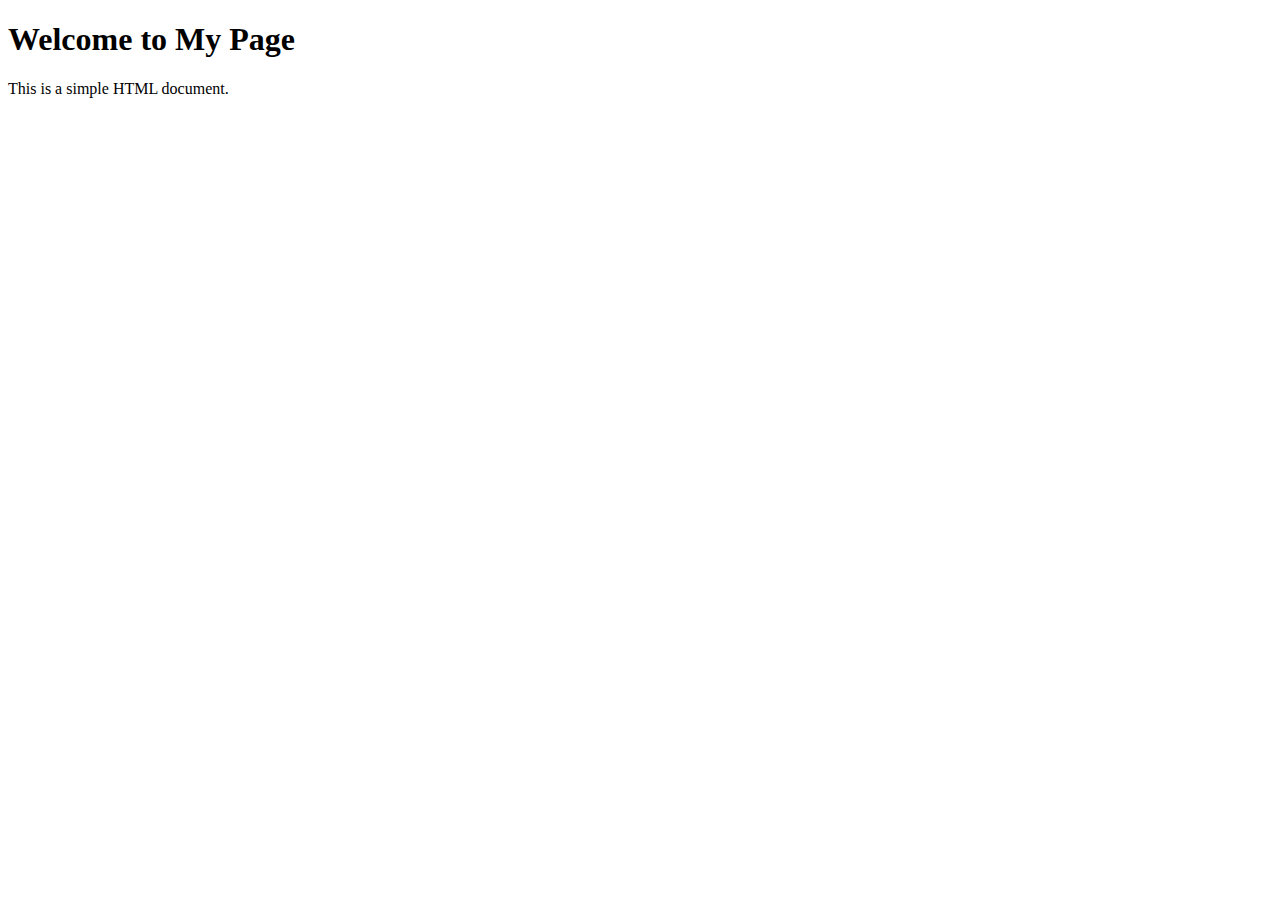
<file: CI/index.html>
<!DOCTYPE html>
<html lang="en">
<head>
    <meta charset="UTF-8">
    <meta name="viewport" content="width=device-width, initial-scale=1.0">
    <title>Document</title>
</head>
<body>
    <h1>Welcome to My Page</h1>
    <p>This is a simple HTML document.</p>
    <script>
        console.log("Hello, World!");
    </script> 
</body>
</html>
</file>
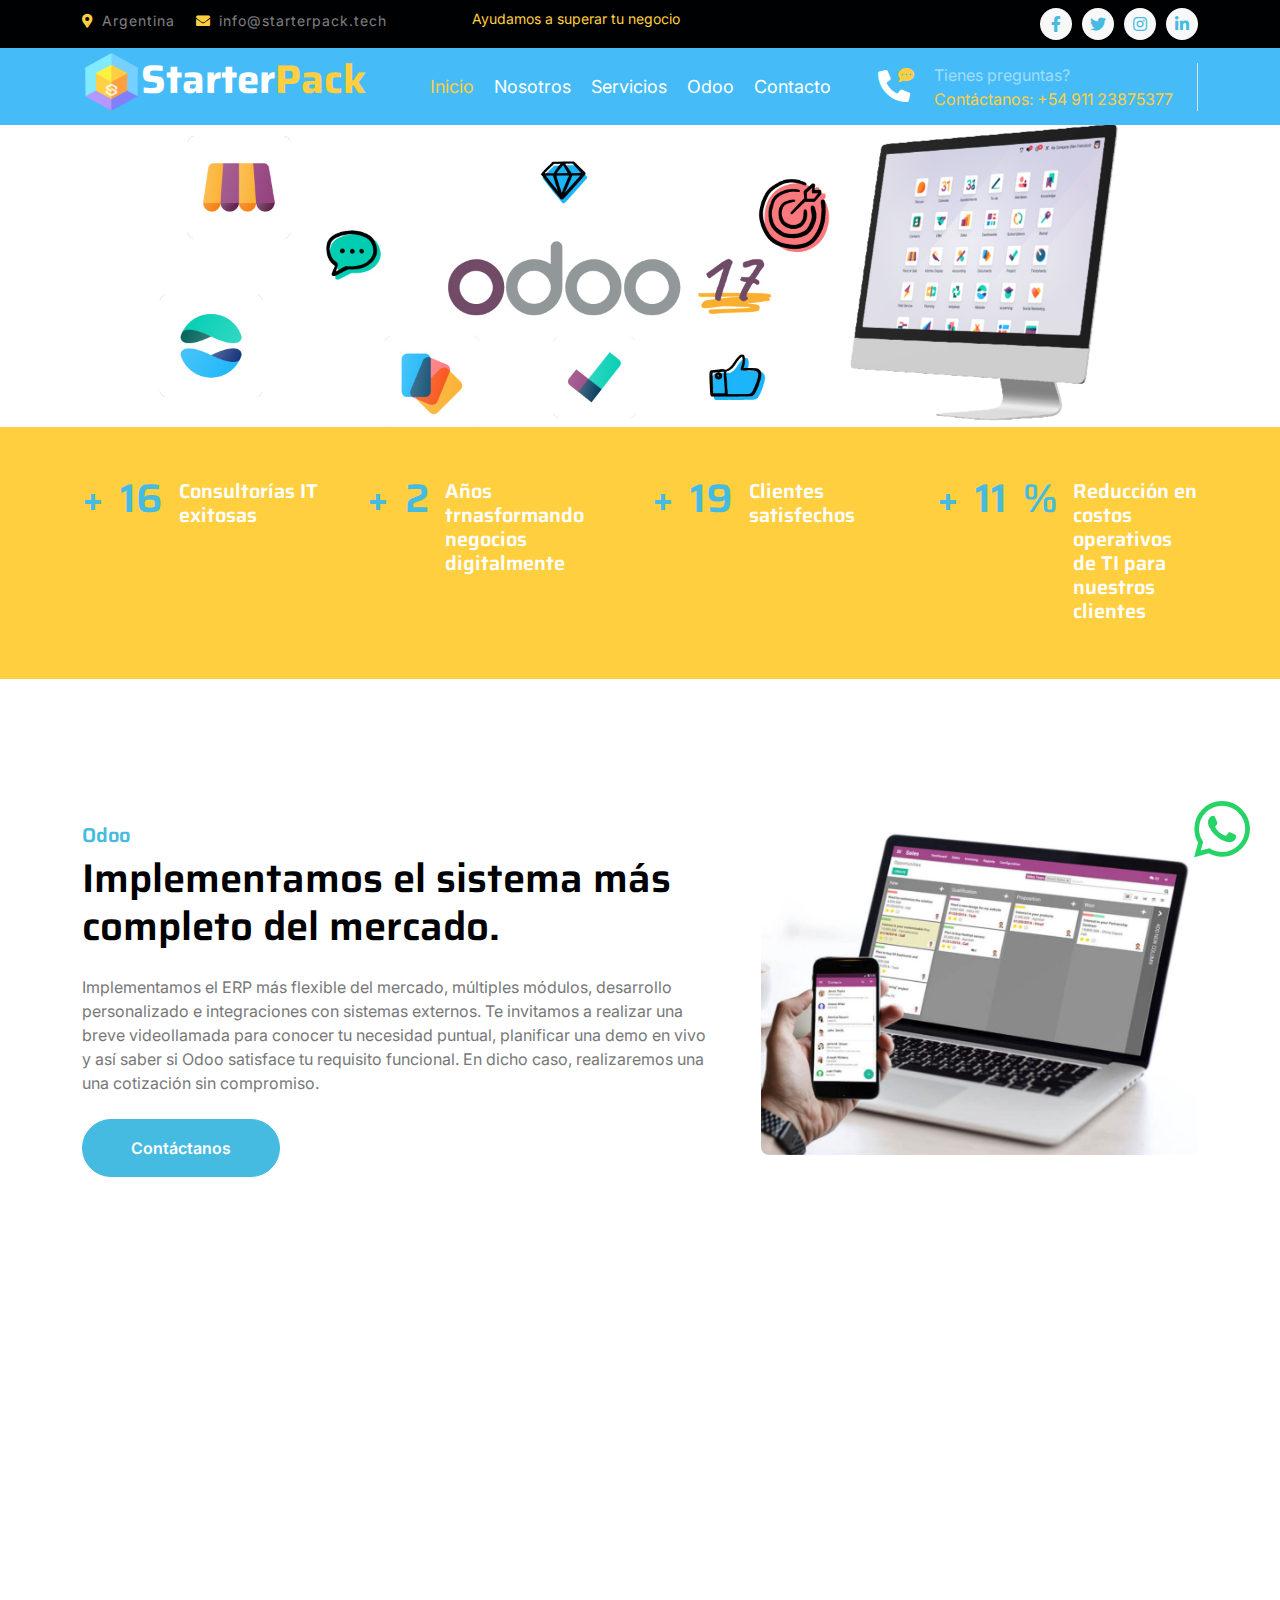
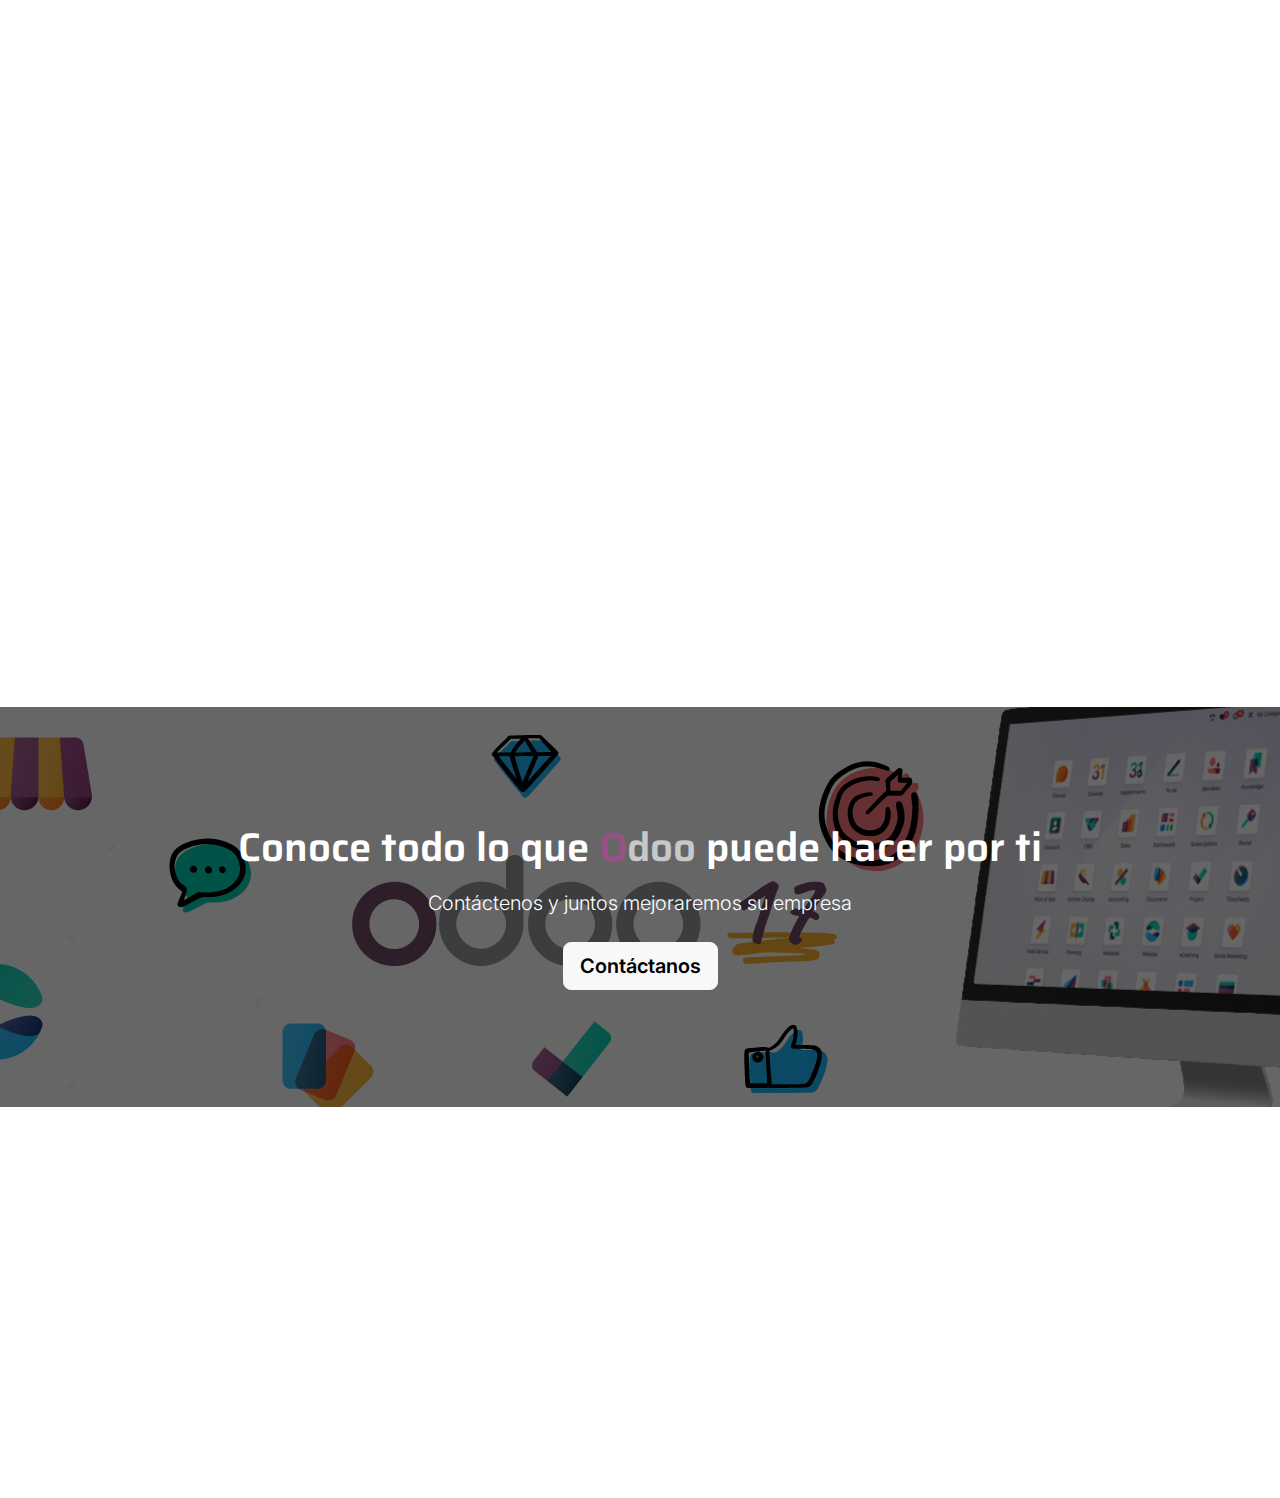
<file: CI/odoo.html>
<!DOCTYPE html>
<html lang="en">

    <head>
        <meta charset="utf-8">
        <title>Starterpack - Soluciones IT</title>
        <meta content="width=device-width, initial-scale=1.0" name="viewport">
        <meta content="" name="keywords">
        <meta content="" name="description">

        <!-- Favicon -->
         <link href="/img/wslogo.png" rel="icon">

        <!-- Google Web Fonts -->
        <link rel="preconnect" href="https://fonts.googleapis.com">
        <link rel="preconnect" href="https://fonts.gstatic.com" crossorigin>
        <link href="https://fonts.googleapis.com/css2?family=Inter:wght@400;500;600&family=Saira:wght@500;600;700&display=swap" rel="stylesheet"> 

        <!-- Icon Font Stylesheet -->
        <link href="https://cdnjs.cloudflare.com/ajax/libs/font-awesome/5.10.0/css/all.min.css" rel="stylesheet">
        <link href="https://cdn.jsdelivr.net/npm/bootstrap-icons@1.4.1/font/bootstrap-icons.css" rel="stylesheet">

        <!-- Libraries Stylesheet -->
        <link href="lib/animate/animate.min.css" rel="stylesheet">
        <link href="lib/owlcarousel/assets/owl.carousel.min.css" rel="stylesheet">

        <!-- Customized Bootstrap Stylesheet -->
        <link href="css/bootstrap.min.css" rel="stylesheet">

        <!-- Template Stylesheet -->
        <link href="css/style.css" rel="stylesheet">
    </head>

    <body>
        <!-- Spinner Start -->
        <div id="spinner" class="show position-fixed translate-middle w-100 vh-100 top-50 start-50 d-flex align-items-center justify-content-center">
            <div class="spinner-grow text-primary" role="status"></div>
        </div>
        <!-- Spinner End -->

        <!-- Topbar Start -->
        <div class="container-fluid bg-dark py-2 d-none d-md-flex">
            <div class="container">
                <div class="d-flex justify-content-between topbar">
                    <div class="top-info">
                        <small class="me-3 text-white-50"><a href="#"><i class="fas fa-map-marker-alt me-2 text-secondary"></i></a>Argentina</small>
                        <small class="me-3 text-white-50"><a href="#"><i class="fas fa-envelope me-2 text-secondary"></i></a>info@starterpack.tech</small>
                    </div>
                    <div id="note" class="text-secondary d-none d-xl-flex"><small>Ayudamos a superar tu negocio</small></div>
                    <div class="top-link">
                        <a href="" class="bg-light nav-fill btn btn-sm-square rounded-circle"><i class="fab fa-facebook-f text-primary"></i></a>
                        <a href="" class="bg-light nav-fill btn btn-sm-square rounded-circle"><i class="fab fa-twitter text-primary"></i></a>
                        <a href="" class="bg-light nav-fill btn btn-sm-square rounded-circle"><i class="fab fa-instagram text-primary"></i></a>
                        <a href="" class="bg-light nav-fill btn btn-sm-square rounded-circle me-0"><i class="fab fa-linkedin-in text-primary"></i></a>
                    </div>
                </div>
            </div>
        </div>
        <!-- Topbar End -->

        <!-- Navbar Start -->
        <div class="container-fluid bg-primary">
            <div class="container">
                <nav class="navbar navbar-dark navbar-expand-lg py-0">
                    <a href="index.html" class="navbar-brand">
        
                        <h1 class="text-white fw-bold d-block"><img src="img/logo2.png" alt="#" />Starter<span class="text-secondary">Pack</span> </h1>
                    </a>
                    <button type="button" class="navbar-toggler me-0" data-bs-toggle="collapse" data-bs-target="#navbarCollapse">
                        <span class="navbar-toggler-icon"></span>
                    </button>
                    <div class="collapse navbar-collapse bg-transparent" id="navbarCollapse">
                        <div class="navbar-nav ms-auto mx-xl-auto p-0">
                            <a href="index.html" class="nav-item nav-link active text-secondary">Inicio</a>
                            <a href="index.html#about" class="nav-item nav-link">Nosotros</a>
                            <a href="/index.html#service" class="nav-item nav-link">Servicios</a>
                            <a href="./odoo.html" class="nav-item nav-link">Odoo</a>
                            <!-- <div class="nav-item dropdown">
                                <a href="#" class="nav-link dropdown-toggle" data-bs-toggle="dropdown">Pages</a>
                                <div class="dropdown-menu rounded">
                                    <a href="odoo.html" class="dropdown-item">Our odoo</a>
                                    <a href="team.html" class="dropdown-item">Our Team</a>
                                    <a href="testimonial.html" class="dropdown-item">Testimonial</a>
                                    <a href="404.html" class="dropdown-item">404 Page</a>
                                </div>
                            </div> -->
                            <a href="contact.html" class="nav-item nav-link">Contacto</a>
                        </div>
                    </div>
                    <div class="d-none d-xl-flex flex-shirink-0">
                        <div id="phone-tada" class="d-flex align-items-center justify-content-center me-4">
                            <a href="" class="position-relative animated tada infinite">
                                <i class="fa fa-phone-alt text-white fa-2x"></i>
                                <div class="position-absolute" style="top: -7px; left: 20px;">
                                    <span><i class="fa fa-comment-dots text-secondary"></i></span>
                                </div>
                            </a>
                        </div>
                        <div class="d-flex flex-column pe-4 border-end">
                            <span class="text-white-50">Tienes preguntas?</span>
                            <span class="text-secondary">Contáctanos: +54 911 23875377</span>
                        </div>
                        
                    </div>
                </nav>
            </div>
        </div>
        <!-- Navbar End -->

        
        <!-- Page Header Start -->
        <div class="container-fluid page-header-odoo py-5">
            <div class="container text-center py-5">
                <h1 class="display-2 text-white mb-4 animated slideInDown">'</h1>
                <nav aria-label="breadcrumb animated slideInDown">
                    <!-- <ol class="breadcrumb justify-content-center mb-0">
                        <li class="breadcrumb-item"><a href="#">Home</a></li>
                        <li class="breadcrumb-item"><a href="#">Pages</a></li>
                        <li class="breadcrumb-item" aria-current="page">odoo</li>
                    </ol> -->
                </nav>
            </div>
        </div>
        <!-- Page Header End -->


        <!-- Fact Start -->
        <div class="container-fluid bg-secondary py-5">
            <div class="container">
                <div class="row">
                    <div class="col-lg-3 wow fadeIn" data-wow-delay=".1s">
                        <div class="d-flex counter">
                            <h1 class="me-3 text-primary">+</h1><h1 class="me-3 text-primary counter-value">100</h1>
                            <h5 class="text-white mt-1">Consultorías IT exitosas</h5>
                        </div>
                    </div>
                    <div class="col-lg-3 wow fadeIn" data-wow-delay=".3s">
                        <div class="d-flex counter">
                            <h1 class="me-3 text-primary">+</h1><h1 class="me-3 text-primary counter-value">10</h1>
                            <h5 class="text-white mt-1">Años trnasformando negocios digitalmente</h5>
                        </div>
                    </div>
                    <div class="col-lg-3 wow fadeIn" data-wow-delay=".5s">
                        <div class="d-flex counter">
                            <h1 class="me-3 text-primary">+</h1><h1 class="me-3 text-primary counter-value">120</h1>
                            <h5 class="text-white mt-1">Clientes satisfechos</h5>
                        </div>
                    </div>
                    <div class="col-lg-3 wow fadeIn" data-wow-delay=".7s">
                        <div class="d-flex counter">
                            <h1 class="me-3 text-primary">+</h1><h1 class="me-3 text-primary counter-value">70</h1><h1 class="me-3 text-primary">%</h1>
                            <h5 class="text-white mt-1">Reducción en costos operativos de TI para nuestros clientes</h5>
                        </div>
                    </div>
                </div>
            </div>
        </div>
        <!-- Fact End -->


       <!-- Odoo  -->
     <div id="about" class="container-fluid py-5 my-5">
        <div class="container pt-5">
            <div class="row g-5">         
                <div class="col-lg-7 col-md-6 col-sm-12 wow fadeIn" data-wow-delay=".5s">
                    <h5 class="text-primary">Odoo</h5>
                    <h1 class="mb-4">Implementamos el sistema más completo del mercado.</h1>
                    <p>Implementamos el ERP más flexible del mercado, múltiples módulos, desarrollo personalizado e integraciones con sistemas externos.
                        Te invitamos a realizar una breve videollamada para conocer tu necesidad puntual, planificar una demo en vivo y así saber si Odoo satisface tu requisito funcional. En dicho caso, realizaremos una una cotización sin compromiso.</p>
                    <p class="mb-4"></p>
                    <a href="" class="btn btn-secondary rounded-pill px-5 py-3 text-white">Contáctanos</a>
                </div>

                <div class="col-lg-5 col-md-6 col-sm-12 wow fadeIn" data-wow-delay=".3s">
                    <img src="img/compu1.png" class="img-fluid w-100 rounded" alt="">
                    </div>
                </div>
            </div>
        </div>

        <!-- odoo cards start -->
        <div class="container py-5">
            <div class="text-center mx-auto pb-5 wow fadeIn" data-wow-delay=".3s" style="max-width: 600px;">

                <h1>Optimiza y automatiza tu empresa con Odoo ERP</h1>
                <h5 class="text-primary">Todas las herramientas que necesitas en un solo lugar</h5>
            </div>
            <div class="row g-5 justify-content-center">
                <div class="col-lg-4 col-md-6 wow fadeIn" data-wow-delay=".3s">
                    <div class="odoo-item position-relative bg-light rounded">
                        <img src="./img/iconos-odoo/ventas.svg" class="img-fluid w-100 rounded-top odoo-item-img" alt="">
                        <span class="position-absolute px-3 py-2 bg-primary text-white rounded" style="top: -28px; right: 20px;">Ventas y CRM</span>

                        <div class="odoo-content text-center position-relative px-3" >
                            <h5 class="">Optimiza y automatiza tu proceso comercial</h5>
                            <span class="text-secondary"></span>
                            <p class="py-2">Gestiona todo tu ciclo comercial desde la cotización hasta el cobro, de manera fluida y eficiente.</p>
                        </div>
                        <div class="odoo-coment d-flex justify-content-between px-4 py-2 border bg-primary rounded-bottom">
                        </div>
                    </div>
                </div>
                <div class="col-lg-4 col-md-6 wow fadeIn" data-wow-delay=".3s">
                    <div class="odoo-item position-relative bg-light rounded">
                        <img src="./img/iconos-odoo/proyectos.svg" class="img-fluid w-100 rounded-top odoo-item-img" alt="">
                        <span class="position-absolute px-3 py-2 bg-primary text-white rounded" style="top: -28px; right: 20px;">Gestion de proyectos</span>
                        <!-- <div class="odoo-btn d-flex justify-content-between position-relative px-3" style="margin-top: -75px;">
                            <div class="odoo-icon btn btn-secondary px-3 rounded-pill my-auto">
                                <a href="" class="btn text-white">Read More</a>
                            </div>
                            <div class="odoo-btn-icon btn btn-secondary px-4 py-3 rounded-pill ">
                                <div class="odoo-icon-1">
                                    <p class="text-white px-2">Share<i class="fa fa-arrow-right ms-3"></i></p>
                                </div>
                                <div class="odoo-icon-2">
                                    <a href="" class="btn me-1"><i class="fab fa-facebook-f text-white"></i></a>
                                    <a href="" class="btn me-1"><i class="fab fa-twitter text-white"></i></a>
                                    <a href="" class="btn me-1"><i class="fab fa-instagram text-white"></i></a>
                                </div>
                            </div>
                        </div> -->
                        <div class="odoo-content text-center position-relative px-3" >
                            <!-- <img src="https://zitycard.com/web/image/5666-315f2ac2/icon%20%281%29.svg" class="img-fluid rounded-circle border border-2 border-white mb-3" style="width: 120px; margin-top: 50px;" alt=""> -->
                            <h5 class="">Organiza y optimiza cada tarea</h5>
                            <span class="text-secondary"></span>
                            <p class="py-2">Coordina fácilmente equipos, tareas y plazos,todo en una plataforma integrada que maximiza la eficiencia y el control de tus proyectos.</p>
                        </div>
                        <div class="odoo-coment d-flex justify-content-between px-4 py-2 border bg-primary rounded-bottom">
                            <!-- <a href="" class="text-white"><small><i class="fas fa-share me-2 text-secondary"></i>5324 Share</small></a>
                            <a href="" class="text-white"><small><i class="fa fa-comments me-2 text-secondary"></i>5 Comments</small></a> -->
                        </div>
                    </div>
                </div>
                <div class="col-lg-4 col-md-6 wow fadeIn" data-wow-delay=".3s">
                    <div class="odoo-item position-relative bg-light rounded">
                        <img src="./img/iconos-odoo/rrhh.svg" class="img-fluid w-100 rounded-top odoo-item-img" alt="">
                        <span class="position-absolute px-3 py-2 bg-primary text-white rounded" style="top: -28px; right: 20px;">Recursos Humanos</span>

                        <div class="odoo-content text-center position-relative px-3" >
                            <h5 class="">Optimiza la gestión de tu talento</h5>
                            <span class="text-secondary"></span>
                            <p class="py-2">Odoo te permite gestionar de manera eficiente todo el ciclo de vida de tus empleados, mejorando la productividad y satisfacción de tu equipo.</p>
                        </div>
                        <div class="odoo-coment d-flex justify-content-between px-4 py-2 border bg-primary rounded-bottom">

                        </div>
                    </div>
                </div>
                <div class="col-lg-4 col-md-6 wow fadeIn" data-wow-delay=".3s">
                    <div class="odoo-item position-relative bg-light rounded">
                        <img src="./img/iconos-odoo/facturas.svg" class="img-fluid w-100 rounded-top odoo-item-img" alt="">
                        <span class="position-absolute px-3 py-2 bg-primary text-white rounded" style="top: -28px; right: 20px;">Finanzas</span>

                        <div class="odoo-content text-center position-relative px-3" >
                            <!-- <img src="https://zitycard.com/web/image/5666-315f2ac2/icon%20%281%29.svg" class="img-fluid rounded-circle border border-2 border-white mb-3" style="width: 120px; margin-top: 50px;" alt=""> -->
                            <h5 class="">Controla y optimiza tu gestión financiera</h5>
                            <span class="text-secondary"></span>
                            <p class="py-2">Simplifica la contabilidad y gestión de facturas, permitiéndote llevar un control preciso de tus operaciones financieras</p>
                        </div>
                        <div class="odoo-coment d-flex justify-content-between px-4 py-2 border bg-primary rounded-bottom">
                            <!-- <a href="" class="text-white"><small><i class="fas fa-share me-2 text-secondary"></i>5324 Share</small></a>
                            <a href="" class="text-white"><small><i class="fa fa-comments me-2 text-secondary"></i>5 Comments</small></a> -->
                        </div>
                    </div>
                </div>
                <div class="col-lg-4 col-md-6 wow fadeIn" data-wow-delay=".3s">
                    <div class="odoo-item position-relative bg-light rounded">
                        <img src="./img/iconos-odoo/inventario.svg" class="img-fluid w-100 rounded-top odoo-item-img" alt="">
                        <span class="position-absolute px-3 py-2 bg-primary text-white rounded" style="top: -28px; right: 20px;">Inventario</span>
        
                        <div class="odoo-content text-center position-relative px-3" >
                            <h5 class="">Control total sobre tu stock</h5>
                            <span class="text-secondary"></span>
                            <p class="py-2">Sigue en tiempo real informes detallados y automatiza procesos de tu inventario para reducir costos en tu negocio.</p>
                        </div>
                        <div class="odoo-coment d-flex justify-content-between px-4 py-2 border bg-primary rounded-bottom">
                            <!-- <a href="" class="text-white"><small><i class="fas fa-share me-2 text-secondary"></i>5324 Share</small></a>
                            <a href="" class="text-white"><small><i class="fa fa-comments me-2 text-secondary"></i>5 Comments</small></a> -->
                        </div>
                    </div>
                </div>
                <div class="col-lg-4 col-md-6 wow fadeIn" data-wow-delay=".3s">
                    <div class="odoo-item position-relative bg-light rounded">
                        <img src="./img/iconos-odoo/mkt.svg" class="img-fluid w-100 rounded-top odoo-item-img" alt="">
                        <span class="position-absolute px-3 py-2 bg-primary text-white rounded" style="top: -28px; right: 20px;">Marketing</span>

                        <div class="odoo-content text-center position-relative px-3" >
                            <h5 class="">Potencia tu estrategia digital</h5>
                            <span class="text-secondary"></span>
                            <p class="py-2">Segmenta tu base de datos de clientes potenciales y genera más leads.</p>
                        </div>
                        <div class="odoo-coment d-flex justify-content-between px-4 py-2 border bg-primary rounded-bottom">
                            <!-- <a href="" class="text-white"><small><i class="fas fa-share me-2 text-secondary"></i>5324 Share</small></a>
                            <a href="" class="text-white"><small><i class="fa fa-comments me-2 text-secondary"></i>5 Comments</small></a> -->
                        </div>
                    </div>
                </div>
                <!-- <a href="./odoo.html" class="btn btn-secondary rounded-pill px-5 py-3 text-white">Mas Detalles</a> -->
            </div>
        </div>
    
    <!-- odoo cards end -->
    </div>
    <!-- odoo End -->

       <!-- odoo contact section start -->
     
       <section class="odoo-contact-section text-white text-center py-5" >
        <div class="container">
            <h1 class="mb-3 text-white" >Conoce todo lo que <span style="color: #985184;">O</span><span style="color: #c6c8c9;">doo</span> puede hacer por ti</h1>
            <p class="lead mb-4">Contáctenos y juntos mejoraremos su empresa</p>
            <a href="contact.html" class="btn btn-light btn-lg">Contáctanos</a>
        </div>
    </section>
    <!-- odoo contact section end -->


        <!-- Footer Start -->
        <div class="container-fluid footer bg-dark wow fadeIn" data-wow-delay=".3s">
            <div class="container pt-5 pb-4">
                <div class="row g-5">
                    <div class="col-lg-3 col-md-6">
                        <a href="index.html">
                            <h1 class="text-white fw-bold d-block">Starter<span class="text-secondary">Pack</span> </h1>
                        </a>
                        <p class="mt-4 text-light">Somos el kit inicial para la transformacion digital de tu negocio. Ofrecemos asesoria y servicios de consultoria IT.</p>
                        <div class="d-flex hightech-link">
                            <a href="https://api.whatsapp.com/send/?phone=5491123875377&text&type=phone_number&app_absent=0" class="btn-light nav-fill btn btn-square rounded-circle me-2"><i class="fab fa-whatsapp text-primary"></i></a>
                            <a href="" class="btn-light nav-fill btn btn-square rounded-circle me-2"><i class="fab fa-instagram text-primary"></i></a>
                            <a href="" class="btn-light nav-fill btn btn-square rounded-circle me-0"><i class="fab fa-linkedin-in text-primary"></i></a>
                        </div>
                    </div>
                    <div class="col-lg-3 col-md-6">
                        <a href="#" class="h3 text-secondary">Links</a>
                        <div class="mt-4 d-flex flex-column short-link">
                            <a href="/index.html#about" class="mb-2 text-white"><i class="fas fa-angle-right text-secondary me-2"></i>Nosotros</a>
                            <a href="/contact.html" class="mb-2 text-white"><i class="fas fa-angle-right text-secondary me-2"></i>Contacto</a>
                            <a href="/service.html" class="mb-2 text-white"><i class="fas fa-angle-right text-secondary me-2"></i>Servicios</a>
                            <a href="/odoo.html" class="mb-2 text-white"><i class="fas fa-angle-right text-secondary me-2"></i>Odoo</a>
    
                        </div>
                    </div>
                    <div class="col-lg-3 col-md-6">
                        <a href="#" class="h3 text-secondary">Links de ayuda</a>
                        <div class="mt-4 d-flex flex-column help-link">
                            <a href="" class="mb-2 text-white"><i class="fas fa-angle-right text-secondary me-2"></i>Terminos de uso</a>
                            <a href="" class="mb-2 text-white"><i class="fas fa-angle-right text-secondary me-2"></i>Politca de privacidad</a>
                            <a href="" class="mb-2 text-white"><i class="fas fa-angle-right text-secondary me-2"></i>Ayuda</a>
                            <a href="" class="mb-2 text-white"><i class="fas fa-angle-right text-secondary me-2"></i>FQAs</a>
                        </div>
                    </div>
                    <div class="col-lg-3 col-md-6">
                        <a href="#" class="h3 text-secondary">Contáctanos</a>
                        <div class="text-white mt-4 d-flex flex-column contact-link">
                            <a href="#" class="pb-3 text-light border-bottom border-primary"><i class="fas fa-map-marker-alt text-secondary me-2"></i> Buenos aires, Argentina</a>
                            <a href="#" class="py-3 text-light border-bottom border-primary"><i class="fas fa-phone-alt text-secondary me-2"></i> +54 911 23875377</a>
                            <a href="#" class="py-3 text-light border-bottom border-primary"><i class="fas fa-envelope text-secondary me-2"></i> info@starterpack.tech</a>
                        </div>
                    </div>
                </div>
                <hr class="text-light mt-5 mb-4">
                <div class="row">
                    <div class="col-md-6 text-center text-md-start">
                        <span class="text-light"><a href="#" class="text-secondary"><i class="fas fa-copyright text-secondary me-2"></i>Starterpack</a>, Todos los derechos reservados.</span>
                    </div>
                    <div class="col-md-6 text-center text-md-end">
                    </div>
                </div>
            </div>
        </div>
        <!-- Footer End -->


        <!-- Back to Top -->
        <a href="https://api.whatsapp.com/send/?phone=5491124026751&text&type=phone_number&app_absent=0" class="btn rounded-circle back-to-top" target="_blank"><i class="fab fa-whatsapp fa-4x"></i></a>

        
        <!-- JavaScript Libraries -->
        <script src="https://ajax.googleapis.com/ajax/libs/jquery/3.6.4/jquery.min.js"></script>
        <script src="https://cdn.jsdelivr.net/npm/bootstrap@5.0.0/dist/js/bootstrap.bundle.min.js"></script>
        <script src="lib/wow/wow.min.js"></script>
        <script src="lib/easing/easing.min.js"></script>
        <script src="lib/waypoints/waypoints.min.js"></script>
        <script src="lib/owlcarousel/owl.carousel.min.js"></script>

        <!-- Template Javascript -->
        <script src="js/main.js"></script>
    </body>

</html>
</file>
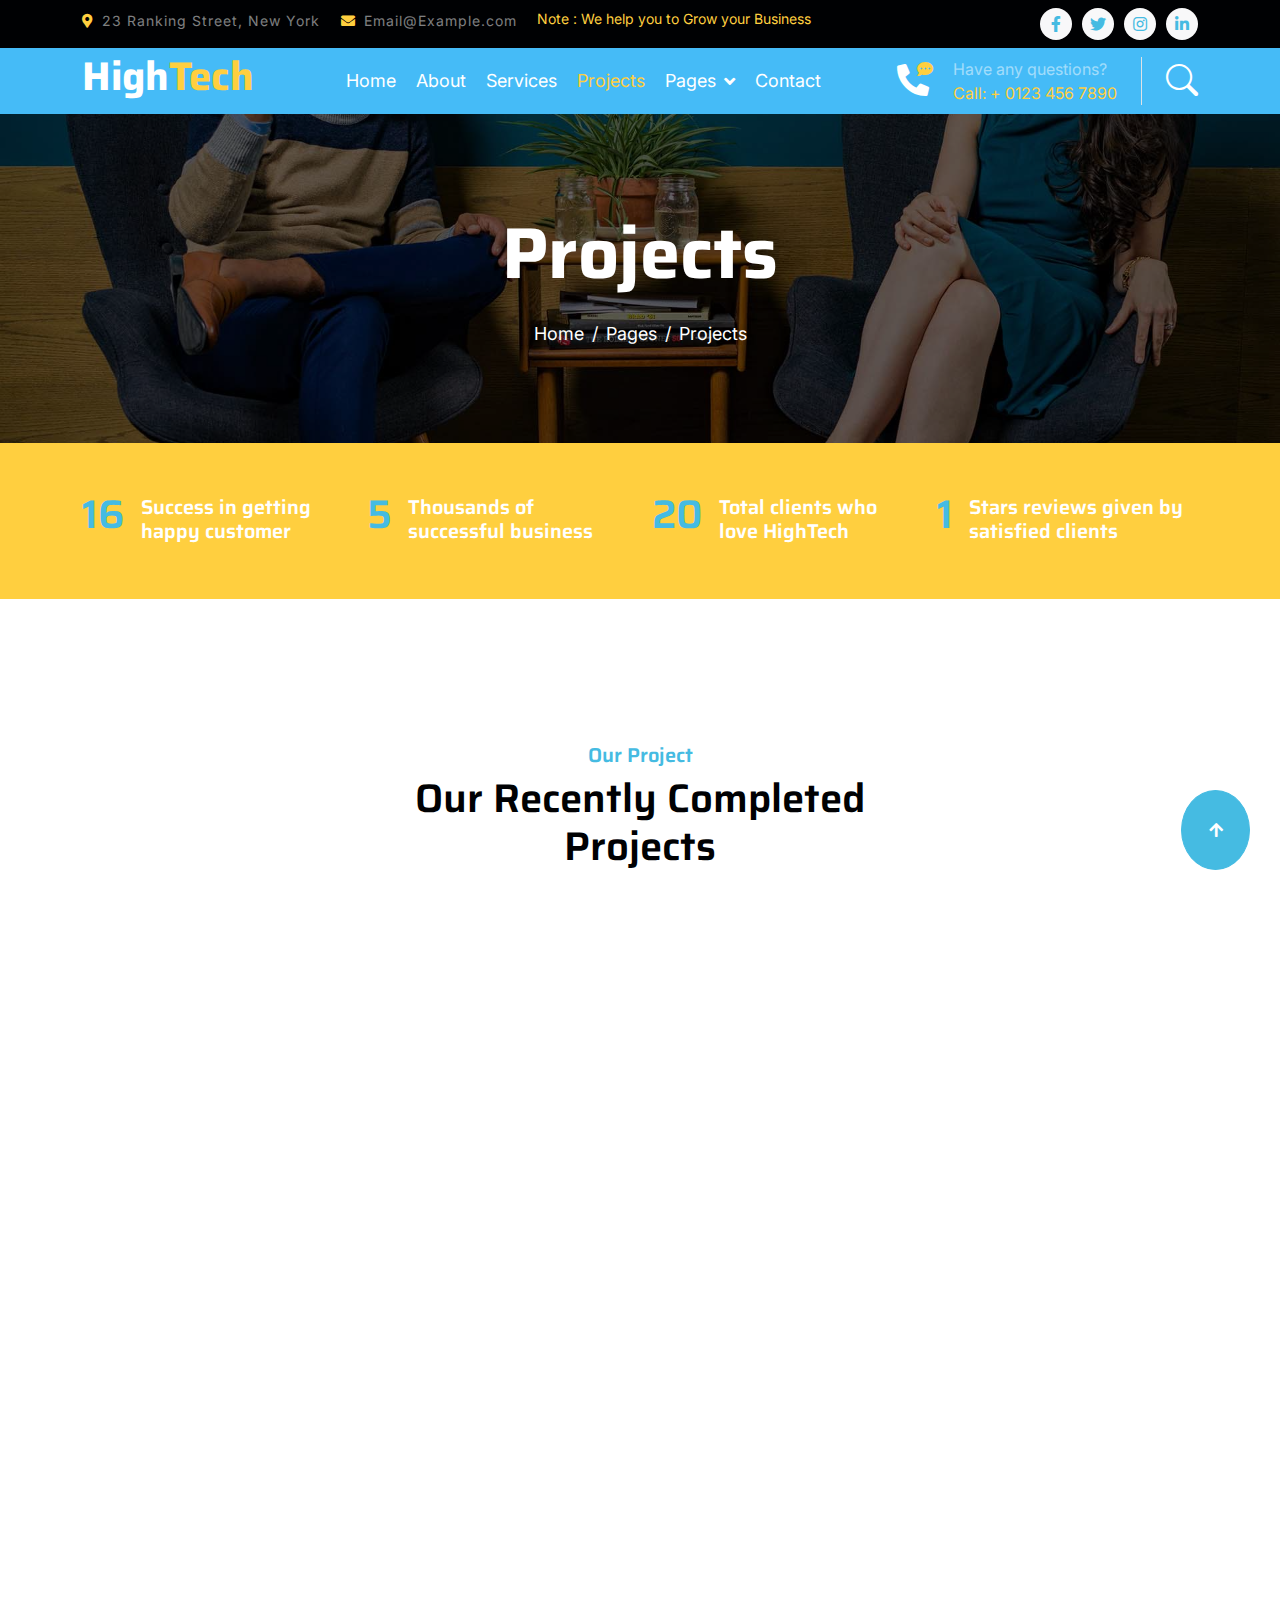
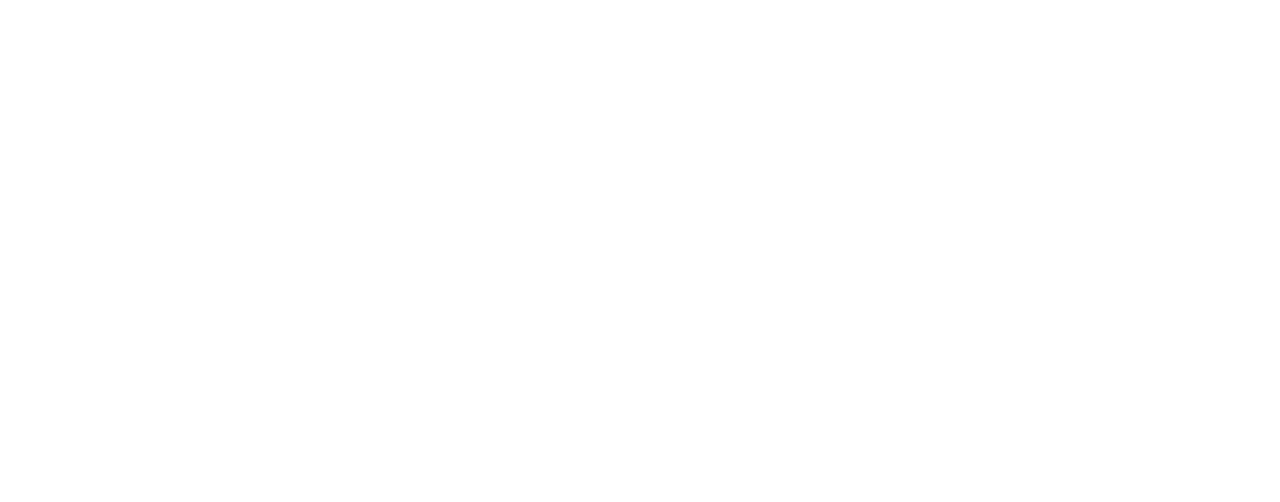
<file: CI/project.html>
<!DOCTYPE html>
<html lang="en">

    <head>
        <meta charset="utf-8">
        <title>HighTech - IT Solutions Website Template</title>
        <meta content="width=device-width, initial-scale=1.0" name="viewport">
        <meta content="" name="keywords">
        <meta content="" name="description">

        <!-- Google Web Fonts -->
        <link rel="preconnect" href="https://fonts.googleapis.com">
        <link rel="preconnect" href="https://fonts.gstatic.com" crossorigin>
        <link href="https://fonts.googleapis.com/css2?family=Inter:wght@400;500;600&family=Saira:wght@500;600;700&display=swap" rel="stylesheet"> 

        <!-- Icon Font Stylesheet -->
        <link href="https://cdnjs.cloudflare.com/ajax/libs/font-awesome/5.10.0/css/all.min.css" rel="stylesheet">
        <link href="https://cdn.jsdelivr.net/npm/bootstrap-icons@1.4.1/font/bootstrap-icons.css" rel="stylesheet">

        <!-- Libraries Stylesheet -->
        <link href="lib/animate/animate.min.css" rel="stylesheet">
        <link href="lib/owlcarousel/assets/owl.carousel.min.css" rel="stylesheet">

        <!-- Customized Bootstrap Stylesheet -->
        <link href="css/bootstrap.min.css" rel="stylesheet">

        <!-- Template Stylesheet -->
        <link href="css/style.css" rel="stylesheet">
    </head>

    <body>
        <!-- Spinner Start -->
        <div id="spinner" class="show position-fixed translate-middle w-100 vh-100 top-50 start-50 d-flex align-items-center justify-content-center">
            <div class="spinner-grow text-primary" role="status"></div>
        </div>
        <!-- Spinner End -->

        <!-- Topbar Start -->
        <div class="container-fluid bg-dark py-2 d-none d-md-flex">
            <div class="container">
                <div class="d-flex justify-content-between topbar">
                    <div class="top-info">
                        <small class="me-3 text-white-50"><a href="#"><i class="fas fa-map-marker-alt me-2 text-secondary"></i></a>23 Ranking Street, New York</small>
                        <small class="me-3 text-white-50"><a href="#"><i class="fas fa-envelope me-2 text-secondary"></i></a>Email@Example.com</small>
                    </div>
                    <div id="note" class="text-secondary d-none d-xl-flex"><small>Note : We help you to Grow your Business</small></div>
                    <div class="top-link">
                        <a href="" class="bg-light nav-fill btn btn-sm-square rounded-circle"><i class="fab fa-facebook-f text-primary"></i></a>
                        <a href="" class="bg-light nav-fill btn btn-sm-square rounded-circle"><i class="fab fa-twitter text-primary"></i></a>
                        <a href="" class="bg-light nav-fill btn btn-sm-square rounded-circle"><i class="fab fa-instagram text-primary"></i></a>
                        <a href="" class="bg-light nav-fill btn btn-sm-square rounded-circle me-0"><i class="fab fa-linkedin-in text-primary"></i></a>
                    </div>
                </div>
            </div>
        </div>
        <!-- Topbar End -->

        <!-- Navbar Start -->
        <div class="container-fluid bg-primary">
            <div class="container">
                <nav class="navbar navbar-dark navbar-expand-lg py-0">
                    <a href="index.html" class="navbar-brand">
                        <h1 class="text-white fw-bold d-block">High<span class="text-secondary">Tech</span> </h1>
                    </a>
                    <button type="button" class="navbar-toggler me-0" data-bs-toggle="collapse" data-bs-target="#navbarCollapse">
                        <span class="navbar-toggler-icon"></span>
                    </button>
                    <div class="collapse navbar-collapse bg-transparent" id="navbarCollapse">
                        <div class="navbar-nav ms-auto mx-xl-auto p-0">
                            <a href="index.html" class="nav-item nav-link">Home</a>
                            <a href="about.html" class="nav-item nav-link">About</a>
                            <a href="service.html" class="nav-item nav-link">Services</a>
                            <a href="project.html" class="nav-item nav-link active">Projects</a>
                            <div class="nav-item dropdown">
                                <a href="#" class="nav-link dropdown-toggle" data-bs-toggle="dropdown">Pages</a>
                                <div class="dropdown-menu rounded">
                                    <a href="blog.html" class="dropdown-item">Our Blog</a>
                                    <a href="team.html" class="dropdown-item">Our Team</a>
                                    <a href="testimonial.html" class="dropdown-item">Testimonial</a>
                                    <a href="404.html" class="dropdown-item">404 Page</a>
                                </div>
                            </div>
                            <a href="contact.html" class="nav-item nav-link">Contact</a>
                        </div>
                    </div>
                    <div class="d-none d-xl-flex flex-shirink-0">
                        <div id="phone-tada" class="d-flex align-items-center justify-content-center me-4">
                            <a href="" class="position-relative animated tada infinite">
                                <i class="fa fa-phone-alt text-white fa-2x"></i>
                                <div class="position-absolute" style="top: -7px; left: 20px;">
                                    <span><i class="fa fa-comment-dots text-secondary"></i></span>
                                </div>
                            </a>
                        </div>
                        <div class="d-flex flex-column pe-4 border-end">
                            <span class="text-white-50">Have any questions?</span>
                            <span class="text-secondary">Call: + 0123 456 7890</span>
                        </div>
                        <div class="d-flex align-items-center justify-content-center ms-4 ">
                            <a href="#"><i class="bi bi-search text-white fa-2x"></i> </a>
                        </div>
                    </div>
                </nav>
            </div>
        </div>
        <!-- Navbar End -->

        
        <!-- Page Header Start -->
        <div class="container-fluid page-header py-5">
            <div class="container text-center py-5">
                <h1 class="display-2 text-white mb-4 animated slideInDown">Projects</h1>
                <nav aria-label="breadcrumb animated slideInDown">
                    <ol class="breadcrumb justify-content-center mb-0">
                        <li class="breadcrumb-item"><a href="#">Home</a></li>
                        <li class="breadcrumb-item"><a href="#">Pages</a></li>
                        <li class="breadcrumb-item" aria-current="page">Projects</li>
                    </ol>
                </nav>
            </div>
        </div>
        <!-- Page Header End -->


        <!-- Fact Start -->
        <div class="container-fluid bg-secondary py-5">
            <div class="container">
                <div class="row">
                    <div class="col-lg-3 wow fadeIn" data-wow-delay=".1s">
                        <div class="d-flex counter">
                            <h1 class="me-3 text-primary counter-value">99</h1>
                            <h5 class="text-white mt-1">Success in getting happy customer</h5>
                        </div>
                    </div>
                    <div class="col-lg-3 wow fadeIn" data-wow-delay=".3s">
                        <div class="d-flex counter">
                            <h1 class="me-3 text-primary counter-value">25</h1>
                            <h5 class="text-white mt-1">Thousands of successful business</h5>
                        </div>
                    </div>
                    <div class="col-lg-3 wow fadeIn" data-wow-delay=".5s">
                        <div class="d-flex counter">
                            <h1 class="me-3 text-primary counter-value">120</h1>
                            <h5 class="text-white mt-1">Total clients who love HighTech</h5>
                        </div>
                    </div>
                    <div class="col-lg-3 wow fadeIn" data-wow-delay=".7s">
                        <div class="d-flex counter">
                            <h1 class="me-3 text-primary counter-value">5</h1>
                            <h5 class="text-white mt-1">Stars reviews given by satisfied clients</h5>
                        </div>
                    </div>
                </div>
            </div>
        </div>
        <!-- Fact End -->


        <!-- Project Start -->
        <div class="container-fluid project py-5 my-5">
            <div class="container py-5">
                <div class="text-center mx-auto pb-5 wow fadeIn" data-wow-delay=".3s" style="max-width: 600px;">
                    <h5 class="text-primary">Our Project</h5>
                    <h1>Our Recently Completed Projects</h1>
                </div>
                <div class="row g-5">
                    <div class="col-md-6 col-lg-4 wow fadeIn" data-wow-delay=".3s">
                        <div class="project-item">
                            <div class="project-img">
                                <img src="img/project-1.jpg" class="img-fluid w-100 rounded" alt="">
                                <div class="project-content">
                                    <a href="#" class="text-center">
                                        <h4 class="text-secondary">Web design</h4>
                                        <p class="m-0 text-white">Web Analysis</p>
                                    </a>
                                </div>
                            </div>
                        </div>
                    </div>
                    <div class="col-md-6 col-lg-4 wow fadeIn" data-wow-delay=".5s">
                        <div class="project-item">
                            <div class="project-img">
                                <img src="img/project-2.jpg" class="img-fluid w-100 rounded" alt="">
                                <div class="project-content">
                                    <a href="#" class="text-center">
                                        <h4 class="text-secondary">Cyber Security</h4>
                                        <p class="m-0 text-white">Cyber Security Core</p>
                                    </a>
                                </div>
                            </div>
                        </div>
                    </div>
                    <div class="col-md-6 col-lg-4 wow fadeIn" data-wow-delay=".7s">
                        <div class="project-item">
                            <div class="project-img">
                                <img src="img/project-3.jpg" class="img-fluid w-100 rounded" alt="">
                                <div class="project-content">
                                    <a href="#" class="text-center">
                                        <h4 class="text-secondary">Mobile Info</h4>
                                        <p class="m-0 text-white">Upcomming Phone</p>
                                    </a>
                                </div>
                            </div>
                        </div>
                    </div>
                    <div class="col-md-6 col-lg-4 wow fadeIn" data-wow-delay=".3s">
                        <div class="project-item">
                            <div class="project-img">
                                <img src="img/project-4.jpg" class="img-fluid w-100 rounded" alt="">
                                <div class="project-content">
                                    <a href="#" class="text-center">
                                        <h4 class="text-secondary">Web Development</h4>
                                        <p class="m-0 text-white">Web Analysis</p>
                                    </a>
                                </div>
                            </div>
                        </div>
                    </div>
                    <div class="col-md-6 col-lg-4 wow fadeIn" data-wow-delay=".5s">
                        <div class="project-item">
                            <div class="project-img">
                                <img src="img/project-5.jpg" class="img-fluid w-100 rounded" alt="">
                                <div class="project-content">
                                    <a href="#" class="text-center">
                                        <h4 class="text-secondary">Digital Marketing</h4>
                                        <p class="m-0 text-white">Marketing Analysis</p>
                                    </a>
                                </div>
                            </div>
                        </div>
                    </div>
                    <div class="col-md-6 col-lg-4 wow fadeIn" data-wow-delay=".7s">
                        <div class="project-item">
                            <div class="project-img">
                                <img src="img/project-6.jpg" class="img-fluid w-100 rounded" alt="">
                                <div class="project-content">
                                    <a href="#" class="text-center">
                                        <h4 class="text-secondary">keyword Research</h4>
                                        <p class="m-0 text-white">keyword Analysis</p>
                                    </a>
                                </div>
                            </div>
                        </div>
                    </div>
                </div>
            </div>
        </div>
        <!-- Project End -->


        <!-- Footer Start -->
         <div class="container-fluid footer bg-dark wow fadeIn" data-wow-delay=".3s">
            <div class="container pt-5 pb-4">
                <div class="row g-5">
                    <div class="col-lg-3 col-md-6">
                        <a href="index.html">
                            <h1 class="text-white fw-bold d-block">High<span class="text-secondary">Tech</span> </h1>
                        </a>
                        <p class="mt-4 text-light">Lorem ipsum dolor sit amet consectetur adipisicing elit. Soluta facere delectus qui placeat inventore consectetur repellendus optio debitis.</p>
                        <div class="d-flex hightech-link">
                            <a href="" class="btn-light nav-fill btn btn-square rounded-circle me-2"><i class="fab fa-facebook-f text-primary"></i></a>
                            <a href="" class="btn-light nav-fill btn btn-square rounded-circle me-2"><i class="fab fa-twitter text-primary"></i></a>
                            <a href="" class="btn-light nav-fill btn btn-square rounded-circle me-2"><i class="fab fa-instagram text-primary"></i></a>
                            <a href="" class="btn-light nav-fill btn btn-square rounded-circle me-0"><i class="fab fa-linkedin-in text-primary"></i></a>
                        </div>
                    </div>
                    <div class="col-lg-3 col-md-6">
                        <a href="#" class="h3 text-secondary">Short Link</a>
                        <div class="mt-4 d-flex flex-column short-link">
                            <a href="" class="mb-2 text-white"><i class="fas fa-angle-right text-secondary me-2"></i>About us</a>
                            <a href="" class="mb-2 text-white"><i class="fas fa-angle-right text-secondary me-2"></i>Contact us</a>
                            <a href="" class="mb-2 text-white"><i class="fas fa-angle-right text-secondary me-2"></i>Our Services</a>
                            <a href="" class="mb-2 text-white"><i class="fas fa-angle-right text-secondary me-2"></i>Our Projects</a>
                            <a href="" class="mb-2 text-white"><i class="fas fa-angle-right text-secondary me-2"></i>Latest Blog</a>
                        </div>
                    </div>
                    <div class="col-lg-3 col-md-6">
                        <a href="#" class="h3 text-secondary">Help Link</a>
                        <div class="mt-4 d-flex flex-column help-link">
                            <a href="" class="mb-2 text-white"><i class="fas fa-angle-right text-secondary me-2"></i>Terms Of use</a>
                            <a href="" class="mb-2 text-white"><i class="fas fa-angle-right text-secondary me-2"></i>Privacy Policy</a>
                            <a href="" class="mb-2 text-white"><i class="fas fa-angle-right text-secondary me-2"></i>Helps</a>
                            <a href="" class="mb-2 text-white"><i class="fas fa-angle-right text-secondary me-2"></i>FQAs</a>
                            <a href="" class="mb-2 text-white"><i class="fas fa-angle-right text-secondary me-2"></i>Contact</a>
                        </div>
                    </div>
                    <div class="col-lg-3 col-md-6">
                        <a href="#" class="h3 text-secondary">Contact Us</a>
                        <div class="text-white mt-4 d-flex flex-column contact-link">
                            <a href="#" class="pb-3 text-light border-bottom border-primary"><i class="fas fa-map-marker-alt text-secondary me-2"></i> 123 Street, New York, USA</a>
                            <a href="#" class="py-3 text-light border-bottom border-primary"><i class="fas fa-phone-alt text-secondary me-2"></i> +123 456 7890</a>
                            <a href="#" class="py-3 text-light border-bottom border-primary"><i class="fas fa-envelope text-secondary me-2"></i> info@exmple.con</a>
                        </div>
                    </div>
                </div>
                <hr class="text-light mt-5 mb-4">
                <div class="row">
                    <div class="col-md-6 text-center text-md-start">
                        <span class="text-light"><a href="#" class="text-secondary"><i class="fas fa-copyright text-secondary me-2"></i>Your Site Name</a>, All right reserved.</span>
                    </div>
                    <div class="col-md-6 text-center text-md-end">
                        <!--/*** This template is free as long as you keep the footer author’s credit link/attribution link/backlink. If you'd like to use the template without the footer author’s credit link/attribution link/backlink, you can purchase the Credit Removal License from "https://htmlcodex.com/credit-removal". Thank you for your support. ***/-->
                        <span class="text-light">Designed By<a href="https://htmlcodex.com" class="text-secondary">HTML Codex</a> Distributed By <a href="https://themewagon.com">ThemeWagon</a></span>
                    </div>
                </div>
            </div>
        </div>
        <!-- Footer End -->


        <!-- Back to Top -->
        <a href="#" class="btn btn-secondary btn-square rounded-circle back-to-top"><i class="fa fa-arrow-up text-white"></i></a>

        
        <!-- JavaScript Libraries -->
        <script src="https://ajax.googleapis.com/ajax/libs/jquery/3.6.4/jquery.min.js"></script>
        <script src="https://cdn.jsdelivr.net/npm/bootstrap@5.0.0/dist/js/bootstrap.bundle.min.js"></script>
        <script src="lib/wow/wow.min.js"></script>
        <script src="lib/easing/easing.min.js"></script>
        <script src="lib/waypoints/waypoints.min.js"></script>
        <script src="lib/owlcarousel/owl.carousel.min.js"></script>

        <!-- Template Javascript -->
        <script src="js/main.js"></script>
    </body>

</html>
</file>
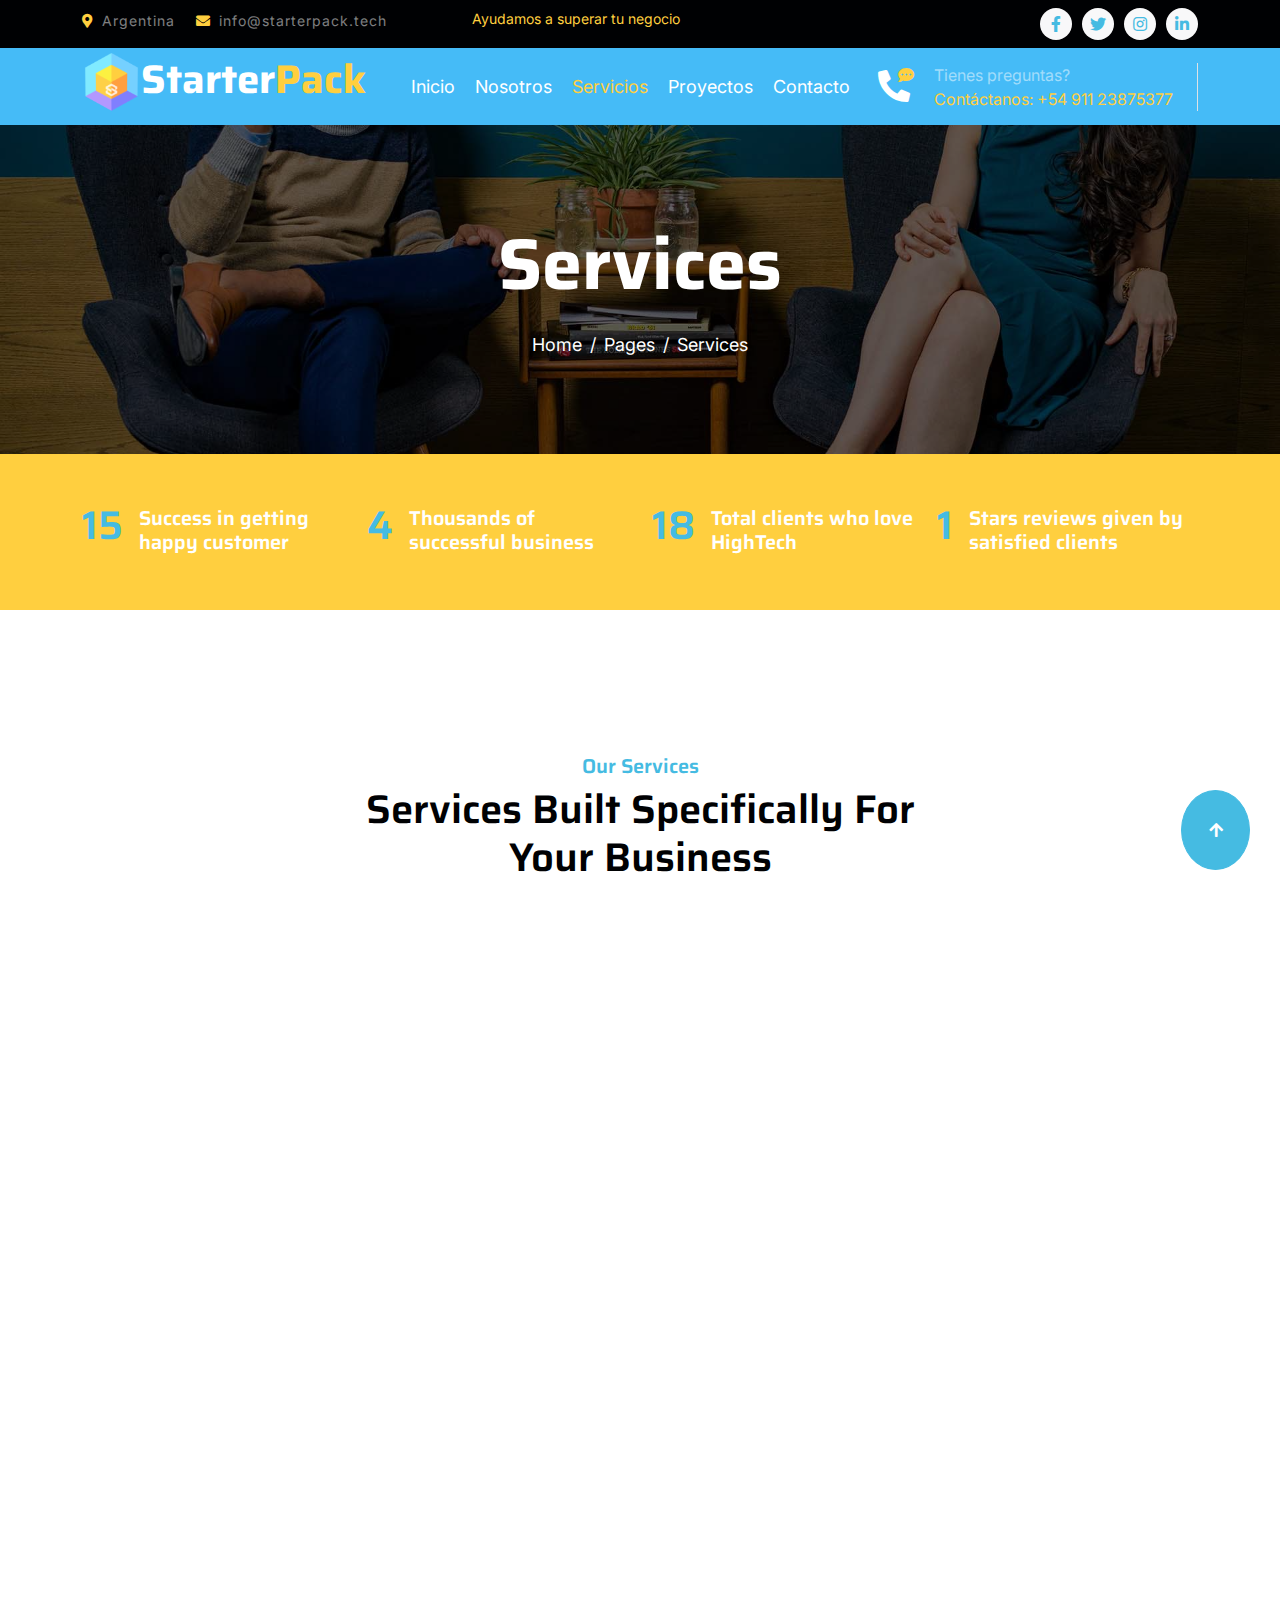
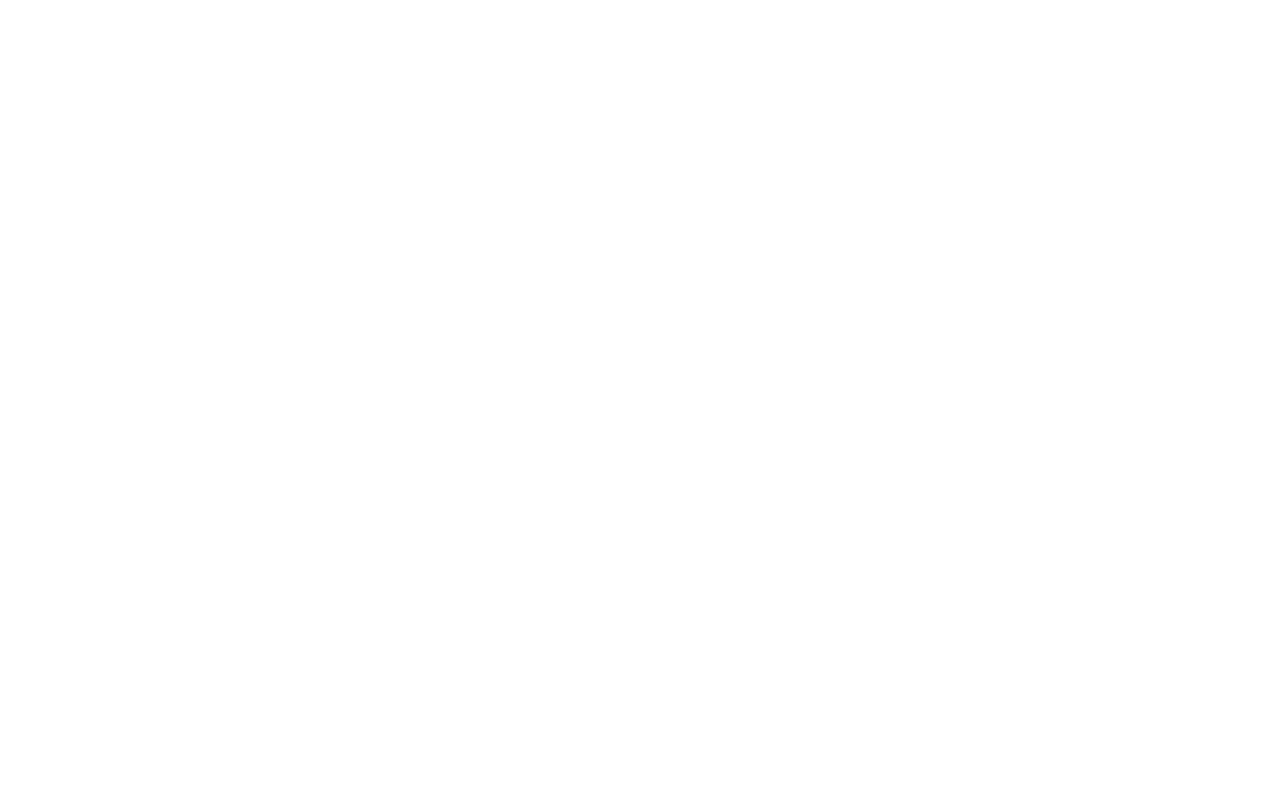
<file: CI/service.html>
<!DOCTYPE html>
<html lang="en">

    <head>
        <meta charset="utf-8">
        <title>Starterpack - Soluciones IT</title>
        <meta content="width=device-width, initial-scale=1.0" name="viewport">
        <meta content="" name="keywords">
        <meta content="" name="description">

        <!-- Favicon -->
         <link href="/img/wslogo.png" rel="icon">

        <!-- Google Web Fonts -->
        <link rel="preconnect" href="https://fonts.googleapis.com">
        <link rel="preconnect" href="https://fonts.gstatic.com" crossorigin>
        <link href="https://fonts.googleapis.com/css2?family=Inter:wght@400;500;600&family=Saira:wght@500;600;700&display=swap" rel="stylesheet"> 

        <!-- Icon Font Stylesheet -->
        <link href="https://cdnjs.cloudflare.com/ajax/libs/font-awesome/5.10.0/css/all.min.css" rel="stylesheet">
        <link href="https://cdn.jsdelivr.net/npm/bootstrap-icons@1.4.1/font/bootstrap-icons.css" rel="stylesheet">

        <!-- Libraries Stylesheet -->
        <link href="lib/animate/animate.min.css" rel="stylesheet">
        <link href="lib/owlcarousel/assets/owl.carousel.min.css" rel="stylesheet">

        <!-- Customized Bootstrap Stylesheet -->
        <link href="css/bootstrap.min.css" rel="stylesheet">

        <!-- Template Stylesheet -->
        <link href="css/style.css" rel="stylesheet">
    </head>

    <body>
        <!-- Spinner Start -->
        <div id="spinner" class="show position-fixed translate-middle w-100 vh-100 top-50 start-50 d-flex align-items-center justify-content-center">
            <div class="spinner-grow text-primary" role="status"></div>
        </div>
        <!-- Spinner End -->

        <!-- Topbar Start -->
        <div class="container-fluid bg-dark py-2 d-none d-md-flex">
            <div class="container">
                <div class="d-flex justify-content-between topbar">
                    <div class="top-info">
                        <small class="me-3 text-white-50"><a href="#"><i class="fas fa-map-marker-alt me-2 text-secondary"></i></a>Argentina</small>
                        <small class="me-3 text-white-50"><a href="#"><i class="fas fa-envelope me-2 text-secondary"></i></a>info@starterpack.tech</small>
                    </div>
                    <div id="note" class="text-secondary d-none d-xl-flex"><small>Ayudamos a superar tu negocio</small></div>
                    <div class="top-link">
                        <a href="" class="bg-light nav-fill btn btn-sm-square rounded-circle"><i class="fab fa-facebook-f text-primary"></i></a>
                        <a href="" class="bg-light nav-fill btn btn-sm-square rounded-circle"><i class="fab fa-twitter text-primary"></i></a>
                        <a href="" class="bg-light nav-fill btn btn-sm-square rounded-circle"><i class="fab fa-instagram text-primary"></i></a>
                        <a href="" class="bg-light nav-fill btn btn-sm-square rounded-circle me-0"><i class="fab fa-linkedin-in text-primary"></i></a>
                    </div>
                </div>
            </div>
        </div>
        <!-- Topbar End -->

        <!-- Navbar Start -->
        <div class="container-fluid bg-primary">
            <div class="container">
                <nav class="navbar navbar-dark navbar-expand-lg py-0">
                    <a href="index.html" class="navbar-brand">
        
                        <h1 class="text-white fw-bold d-block"><img src="img/logo2.png" alt="#" />Starter<span class="text-secondary">Pack</span> </h1>
                    </a>
                    <button type="button" class="navbar-toggler me-0" data-bs-toggle="collapse" data-bs-target="#navbarCollapse">
                        <span class="navbar-toggler-icon"></span>
                    </button>
                    <div class="collapse navbar-collapse bg-transparent" id="navbarCollapse">
                        <div class="navbar-nav ms-auto mx-xl-auto p-0">
                            <a href="index.html" class="nav-item nav-link">Inicio</a>
                            <a href="about.html" class="nav-item nav-link">Nosotros</a>
                            <a href="service.html" class="nav-item nav-link active text-secondary">Servicios</a>
                            <a href="project.html" class="nav-item nav-link">Proyectos</a>
                            <!-- <div class="nav-item dropdown">
                                <a href="#" class="nav-link dropdown-toggle" data-bs-toggle="dropdown">Pages</a>
                                <div class="dropdown-menu rounded">
                                    <a href="blog.html" class="dropdown-item">Our Blog</a>
                                    <a href="team.html" class="dropdown-item">Our Team</a>
                                    <a href="testimonial.html" class="dropdown-item">Testimonial</a>
                                    <a href="404.html" class="dropdown-item">404 Page</a>
                                </div>
                            </div> -->
                            <a href="contact.html" class="nav-item nav-link">Contacto</a>
                        </div>
                    </div>
                    <div class="d-none d-xl-flex flex-shirink-0">
                        <div id="phone-tada" class="d-flex align-items-center justify-content-center me-4">
                            <a href="" class="position-relative animated tada infinite">
                                <i class="fa fa-phone-alt text-white fa-2x"></i>
                                <div class="position-absolute" style="top: -7px; left: 20px;">
                                    <span><i class="fa fa-comment-dots text-secondary"></i></span>
                                </div>
                            </a>
                        </div>
                        <div class="d-flex flex-column pe-4 border-end">
                            <span class="text-white-50">Tienes preguntas?</span>
                            <span class="text-secondary">Contáctanos: +54 911 23875377</span>
                        </div>
                        
                    </div>
                </nav>
            </div>
        </div>
        <!-- Navbar End -->

        
        <!-- Page Header Start -->
        <div class="container-fluid page-header py-5">
            <div class="container text-center py-5">
                <h1 class="display-2 text-white mb-4 animated slideInDown">Services</h1>
                <nav aria-label="breadcrumb animated slideInDown">
                    <ol class="breadcrumb justify-content-center mb-0">
                        <li class="breadcrumb-item"><a href="#">Home</a></li>
                        <li class="breadcrumb-item"><a href="#">Pages</a></li>
                        <li class="breadcrumb-item" aria-current="page">Services</li>
                    </ol>
                </nav>
            </div>
        </div>
        <!-- Page Header End -->


        <!-- Fact Start -->
        <div class="container-fluid bg-secondary py-5">
            <div class="container">
                <div class="row">
                    <div class="col-lg-3 wow fadeIn" data-wow-delay=".1s">
                        <div class="d-flex counter">
                            <h1 class="me-3 text-primary counter-value">99</h1>
                            <h5 class="text-white mt-1">Success in getting happy customer</h5>
                        </div>
                    </div>
                    <div class="col-lg-3 wow fadeIn" data-wow-delay=".3s">
                        <div class="d-flex counter">
                            <h1 class="me-3 text-primary counter-value">25</h1>
                            <h5 class="text-white mt-1">Thousands of successful business</h5>
                        </div>
                    </div>
                    <div class="col-lg-3 wow fadeIn" data-wow-delay=".5s">
                        <div class="d-flex counter">
                            <h1 class="me-3 text-primary counter-value">120</h1>
                            <h5 class="text-white mt-1">Total clients who love HighTech</h5>
                        </div>
                    </div>
                    <div class="col-lg-3 wow fadeIn" data-wow-delay=".7s">
                        <div class="d-flex counter">
                            <h1 class="me-3 text-primary counter-value">5</h1>
                            <h5 class="text-white mt-1">Stars reviews given by satisfied clients</h5>
                        </div>
                    </div>
                </div>
            </div>
        </div>
        <!-- Fact End -->


        <!-- Services Start -->
        <div class="container-fluid services py-5 my-5">
            <div class="container py-5">
                <div class="text-center mx-auto pb-5 wow fadeIn" data-wow-delay=".3s" style="max-width: 600px;">
                    <h5 class="text-primary">Our Services</h5>
                    <h1>Services Built Specifically For Your Business</h1>
                </div>
                <div class="row g-5 services-inner">
                    <div class="col-md-6 col-lg-4 wow fadeIn" data-wow-delay=".3s">
                        <div class="services-item bg-light">
                            <div class="p-4 text-center services-content">
                                <div class="services-content-icon">
                                    <i class="fa fa-code fa-7x mb-4 text-primary"></i>
                                    <h4 class="mb-3">Web Design</h4>
                                    <p class="mb-4">Lorem ipsum dolor sit amet elit. Sed efficitur quis purus ut interdum. Aliquam dolor eget urna ultricies tincidunt.</p>
                                    <a href="" class="btn btn-secondary text-white px-5 py-3 rounded-pill">Read More</a>
                                </div>
                            </div>
                        </div>
                    </div>
                    <div class="col-md-6 col-lg-4 wow fadeIn" data-wow-delay=".5s">
                        <div class="services-item bg-light">
                            <div class="p-4 text-center services-content">
                                <div class="services-content-icon">
                                    <i class="fa fa-file-code fa-7x mb-4 text-primary"></i>
                                    <h4 class="mb-3">Web Development</h4>
                                    <p class="mb-4">Lorem ipsum dolor sit amet elit. Sed efficitur quis purus ut interdum. Aliquam dolor eget urna ultricies tincidunt.</p>
                                    <a href="" class="btn btn-secondary text-white px-5 py-3 rounded-pill">Read More</a>
                                </div>
                            </div>
                        </div>
                    </div>
                    <div class="col-md-6 col-lg-4 wow fadeIn" data-wow-delay=".7s">
                        <div class="services-item bg-light">
                            <div class="p-4 text-center services-content">
                                <div class="services-content-icon">
                                    <i class="fa fa-external-link-alt fa-7x mb-4 text-primary"></i>
                                    <h4 class="mb-3">UI/UX Design</h4>
                                    <p class="mb-4">Lorem ipsum dolor sit amet elit. Sed efficitur quis purus ut interdum. Aliquam dolor eget urna ultricies tincidunt.</p>
                                    <a href="" class="btn btn-secondary text-white px-5 py-3 rounded-pill">Read More</a>
                                </div>
                            </div>
                        </div>
                    </div>
                    <div class="col-md-6 col-lg-4 wow fadeIn" data-wow-delay=".3s">
                        <div class="services-item bg-light">
                            <div class="p-4 text-center services-content">
                                <div class="services-content-icon">
                                    <i class="fas fa-user-secret fa-7x mb-4 text-primary"></i>
                                    <h4 class="mb-3">Web Cecurity</h4>
                                    <p class="mb-4">Lorem ipsum dolor sit amet elit. Sed efficitur quis purus ut interdum. Aliquam dolor eget urna ultricies tincidunt.</p>
                                    <a href="" class="btn btn-secondary text-white px-5 py-3 rounded-pill">Read More</a>
                                </div>
                                
                            </div>
                        </div>
                    </div>
                    <div class="col-md-6 col-lg-4 wow fadeIn" data-wow-delay=".5s">
                        <div class="services-item bg-light">
                            <div class="p-4 text-center services-content">
                                <div class="services-content-icon">
                                    <i class="fa fa-envelope-open fa-7x mb-4 text-primary"></i>
                                    <h4 class="mb-3">Digital Marketing</h4>
                                    <p class="mb-4">Lorem ipsum dolor sit amet elit. Sed efficitur quis purus ut interdum. Aliquam dolor eget urna ultricies tincidunt.</p>
                                    <a href="" class="btn btn-secondary text-white px-5 py-3 rounded-pill">Read More</a>
                                </div>
                            </div>
                        </div>
                    </div>
                    <div class="col-md-6 col-lg-4 wow fadeIn" data-wow-delay=".7s">
                        <div class="services-item bg-light">
                            <div class="p-4 text-center services-content">
                                <div class="services-content-icon">
                                    <i class="fas fa-laptop fa-7x mb-4 text-primary"></i>
                                    <h4 class="mb-3">Programming</h4>
                                    <p class="mb-4">Lorem ipsum dolor sit amet elit. Sed efficitur quis purus ut interdum. Aliquam dolor eget urna ultricies tincidunt.</p>
                                    <a href="" class="btn btn-secondary text-white px-5 py-3 rounded-pill">Read More</a>
                                </div>
                            </div>
                        </div>
                    </div>
                </div>
            </div>
        </div>
        <!-- Services End -->


        <!-- Footer Start -->
         <div class="container-fluid footer bg-dark wow fadeIn" data-wow-delay=".3s">
            <div class="container pt-5 pb-4">
                <div class="row g-5">
                    <div class="col-lg-3 col-md-6">
                        <a href="index.html">
                            <h1 class="text-white fw-bold d-block">High<span class="text-secondary">Tech</span> </h1>
                        </a>
                        <p class="mt-4 text-light">Lorem ipsum dolor sit amet consectetur adipisicing elit. Soluta facere delectus qui placeat inventore consectetur repellendus optio debitis.</p>
                        <div class="d-flex hightech-link">
                            <a href="" class="btn-light nav-fill btn btn-square rounded-circle me-2"><i class="fab fa-facebook-f text-primary"></i></a>
                            <a href="" class="btn-light nav-fill btn btn-square rounded-circle me-2"><i class="fab fa-twitter text-primary"></i></a>
                            <a href="" class="btn-light nav-fill btn btn-square rounded-circle me-2"><i class="fab fa-instagram text-primary"></i></a>
                            <a href="" class="btn-light nav-fill btn btn-square rounded-circle me-0"><i class="fab fa-linkedin-in text-primary"></i></a>
                        </div>
                    </div>
                    <div class="col-lg-3 col-md-6">
                        <a href="#" class="h3 text-secondary">Short Link</a>
                        <div class="mt-4 d-flex flex-column short-link">
                            <a href="" class="mb-2 text-white"><i class="fas fa-angle-right text-secondary me-2"></i>About us</a>
                            <a href="" class="mb-2 text-white"><i class="fas fa-angle-right text-secondary me-2"></i>Contact us</a>
                            <a href="" class="mb-2 text-white"><i class="fas fa-angle-right text-secondary me-2"></i>Our Services</a>
                            <a href="" class="mb-2 text-white"><i class="fas fa-angle-right text-secondary me-2"></i>Our Projects</a>
                            <a href="" class="mb-2 text-white"><i class="fas fa-angle-right text-secondary me-2"></i>Latest Blog</a>
                        </div>
                    </div>
                    <div class="col-lg-3 col-md-6">
                        <a href="#" class="h3 text-secondary">Help Link</a>
                        <div class="mt-4 d-flex flex-column help-link">
                            <a href="" class="mb-2 text-white"><i class="fas fa-angle-right text-secondary me-2"></i>Terms Of use</a>
                            <a href="" class="mb-2 text-white"><i class="fas fa-angle-right text-secondary me-2"></i>Privacy Policy</a>
                            <a href="" class="mb-2 text-white"><i class="fas fa-angle-right text-secondary me-2"></i>Helps</a>
                            <a href="" class="mb-2 text-white"><i class="fas fa-angle-right text-secondary me-2"></i>FQAs</a>
                            <a href="" class="mb-2 text-white"><i class="fas fa-angle-right text-secondary me-2"></i>Contact</a>
                        </div>
                    </div>
                    <div class="col-lg-3 col-md-6">
                        <a href="#" class="h3 text-secondary">Contact Us</a>
                        <div class="text-white mt-4 d-flex flex-column contact-link">
                            <a href="#" class="pb-3 text-light border-bottom border-primary"><i class="fas fa-map-marker-alt text-secondary me-2"></i> 123 Street, New York, USA</a>
                            <a href="#" class="py-3 text-light border-bottom border-primary"><i class="fas fa-phone-alt text-secondary me-2"></i> +123 456 7890</a>
                            <a href="#" class="py-3 text-light border-bottom border-primary"><i class="fas fa-envelope text-secondary me-2"></i> info@exmple.con</a>
                        </div>
                    </div>
                </div>
                <hr class="text-light mt-5 mb-4">
                <div class="row">
                    <div class="col-md-6 text-center text-md-start">
                        <span class="text-light"><a href="#" class="text-secondary"><i class="fas fa-copyright text-secondary me-2"></i>Your Site Name</a>, All right reserved.</span>
                    </div>
                    <div class="col-md-6 text-center text-md-end">
                        <!--/*** This template is free as long as you keep the footer author’s credit link/attribution link/backlink. If you'd like to use the template without the footer author’s credit link/attribution link/backlink, you can purchase the Credit Removal License from "https://htmlcodex.com/credit-removal". Thank you for your support. ***/-->
                        <span class="text-light">Designed By<a href="https://htmlcodex.com" class="text-secondary">HTML Codex</a> Distributed By <a href="https://themewagon.com">ThemeWagon</a></span>
                    </div>
                </div>
            </div>
        </div>
        <!-- Footer End -->


        <!-- Back to Top -->
        <a href="#" class="btn btn-secondary btn-square rounded-circle back-to-top"><i class="fa fa-arrow-up text-white"></i></a>

        
        <!-- JavaScript Libraries -->
        <script src="https://ajax.googleapis.com/ajax/libs/jquery/3.6.4/jquery.min.js"></script>
        <script src="https://cdn.jsdelivr.net/npm/bootstrap@5.0.0/dist/js/bootstrap.bundle.min.js"></script>
        <script src="lib/wow/wow.min.js"></script>
        <script src="lib/easing/easing.min.js"></script>
        <script src="lib/waypoints/waypoints.min.js"></script>
        <script src="lib/owlcarousel/owl.carousel.min.js"></script>

        <!-- Template Javascript -->
        <script src="js/main.js"></script>
    </body>

</html>
</file>
<file: CI/css/style.css>
/*** Spinner Start ***/

#spinner {
    opacity: 0;
    visibility: hidden;
    transition: opacity .8s ease-out, visibility 0s linear .5s;
    z-index: 99999;
 }

 #spinner.show {
     transition: opacity .8s ease-out, visibility 0s linear .0s;
     visibility: visible;
     opacity: 1;
 }

/*** Spinner End ***/


/*** Button Start ***/
.btn {
    font-weight: 600;
    transition: .5s;
}

.btn-square {
    width: 38px;
    height: 38px;
}

.btn-sm-square {
    width: 32px;
    height: 32px;
}

.btn-md-square {
    width: 46px;
    height: 46px;
}

.btn-lg-square {
    width: 58px;
    height: 58px;
}

.btn-square,
.btn-sm-square,
.btn-md-square,
.btn-lg-square {
    padding: 0;
    display: flex;
    align-items: center;
    justify-content: center;
    font-weight: normal;
}

.back-to-top {
    position: fixed;
    width: 69px;
    height: 80px;
    right: 30px;
    bottom: 30px;
    z-index: 99;
    color: #25D366;
}

/*** Button End ***/


/*** Topbar Start ***/

.topbar .top-info {
    letter-spacing: 1px;
}

.topbar .top-link {
    display: flex;
    align-items: center;
    justify-content: center;
}

.topbar .top-link a {
    margin-right: 10px;
}

#note {
    width: 500px;
    overflow: hidden;
}

#note small {
    position: relative;
    display: inline-block;
    animation: mymove 15s infinite;
    animation-timing-function: all;
}

@keyframes mymove {
    from {left: -100%;}
    to {left: 100%;}
}

/*** Topbar End ***/


/*** Navbar Start ***/
.navbar .navbar-nav {
    padding: 10px 0;
}

.navbar .navbar-nav .nav-link {
    padding: 10px;
    color: var(--bs-white);
    font-size: 18px;
    outline: none;
    
}

.navbar .navbar-nav .nav-link:hover,
.navbar .navbar-nav .nav-link.active {
    color: var(--bs-secondary) !important;
}

.navbar .dropdown-toggle::after {
    border: none;
    content: "\f107";
    font-family: "font awesome 5 free";
    font-weight: 900;
    vertical-align: middle;
    margin-left: 8px;
}

@media (min-width: 992px) {
    .navbar .nav-item .dropdown-menu {
        display: block;
        visibility: hidden;
        top: 100%;
        transform: rotateX(-75deg);
        transform-origin: 0% 0%;
        transition: .5s;
        opacity: 0;
    }
}
@media (max-width: 575.98px)and (orientation:portrait) {
    .carousel-item p {
       display: none;
    }
    
    .carousel-control-prev,
    .carousel-control-next {
        width: 60px !important;
        height: 30px !important;
        background:none !important;
    }
    #carouselId .carousel-indicators li {
        width: 20px !important;
        height: 0px !important;
    }
}

.navbar .nav-item:hover .dropdown-menu {
    transform: rotateX(0deg);
    visibility: visible;
    transition: .5s;
    opacity: 1;
}

/*** Navbar End ***/


/*** Carousel Start ***/

.carousel-item {
    position: relative;
}

.carousel-item::after {
    content: "";
    width: 100%;
    height: 100%;
    position: absolute;
    top: 0;
    left: 0;
    background: rgba(0, 0, 0, .6);
}

.carousel-caption {
    height: 100%;
    display: flex;
    align-items: center;
    justify-content: center;
    z-index: 1;
}

.carousel-item p {
    max-width: 700px;
    margin: 0 auto 35px auto;
}

.carousel-control-prev {
    width: 90px;
    height: 60px;
    position: absolute;
    top: 50%;
    left: 0;
    background: var(--bs-primary);
    border-radius: 0 50px 50px 0;
    opacity: 1;
}

.carousel-control-prev:hover {
    background: var(--bs-secondary);
    transition: .8s;
}

.carousel-control-next {
    width: 90px;
    height: 60px;
    position: absolute;
    top: 50%;
    right: 0;
    background: var(--bs-primary);
    border-radius: 50px 0 0 50px;
    opacity: 1;
}

.carousel-control-next:hover {
    background: var(--bs-secondary);
    transition: .8s;
}

.carousel-caption .carousel-content a button.carousel-content-btn1 {
    background: var(--bs-secondary);
    color: var(--bs-dark);
    opacity: 1;
    border: 0;
    border-radius: 20px;
}

.carousel-caption .carousel-content a button.carousel-content-btn1:hover {
    background: var(--bs-primary);
    color: #ffffff;
    border: 0;
    opacity: 1;
    transition: 1s;
    border-radius: 20px;
}

.carousel-caption .carousel-content a button.carousel-content-btn2 {
    background: var(--bs-primary);
    color: var(--bs-white);
    opacity: 1;
    border: 0;
    border-radius: 20px;
}

.carousel-caption .carousel-content a button.carousel-content-btn2:hover {
    background: var(--bs-secondary);
    color: var(--bs-dark);
    border: 0;
    opacity: 1;
    transition: 1s;
    border-radius: 20px;
}

#carouselId .carousel-indicators li {
    width: 30px;
    height: 10px;
    background: var(--bs-primary);
    margin: 10px;
    border-radius: 30px;
    opacity: 1;
}

#carouselId .carousel-indicators li:hover {
    background: var(--bs-secondary);
    opacity: 1;
}

@media (max-width: 992px) {
    .carousel-item {
        min-height: 500px;
    }
    
    .carousel-item img {
        min-height: 500px;
        object-fit: cover;
    }

    .carousel-item h1 {
        font-size: 40px !important;
    }

    .carousel-item p {
        font-size: 16px !important;
    }
}

@media (max-width: 768px) {
    .carousel-item {
        min-height: 400px;
    }
    
    .carousel-item img {
        min-height: 400px;
        object-fit: cover;
    }

    .carousel-item h1 {
        font-size: 28px !important;
    }

    .carousel-item p {
        font-size: 14px !important;
    }
}

.page-header {
    background: linear-gradient(rgba(0, 0, 0, .6), rgba(0, 0, 0, .6)), url(../img/carousel-1.jpg) center center no-repeat;
    background-size: cover;
}


.page-header .breadcrumb-item+.breadcrumb-item::before {
    color: var(--bs-white);
}

.page-header .breadcrumb-item,
.page-header .breadcrumb-item a {
    font-size: 18px;
    color: var(--bs-white);
}


.page-header-odoo {
    background: linear-gradient(rgb(255, 255, 255, 0), rgba(255, 255, 255, 0)), url(../img/odoo16-blog-post-banner.jpg) center center no-repeat;
    background-size: cover;
}


.page-header-odoo .breadcrumb-item+.breadcrumb-item::before {
    color: var(--bs-white);
}

.page-header-odoo .breadcrumb-item,
.page-header-odoo .breadcrumb-item a {
    font-size: 18px;
    color: var(--bs-white);
}
/*** Carousel End ***/


/*** Services Start ***/

.services .services-item {
    box-shadow: 0 0 60px rgba(0, 0, 0, .2);
    width: 100%;
    height: 100%;
    border-radius: 10px;
    padding: 10px 0;
    position: relative;
}


.services-content::after {
    position: absolute;
    content: "";
    width: 100%;
    height: 0;
    top: 0;
    left: 0;
    border-radius: 10px 10px 0 0;
    background: rgba(255, 255, 255, 0.83);
    transition: .5s;
}

.services-content::after {
    top: 0;
    bottom: auto;
    border-radius: 10px 10px 10px 10px;
}

.services-item:hover .services-content::after {
    height: 100%;
    opacity: 1;
    transition: .5s;
}

.services-item:hover .services-content-icon {
    position: relative;
    z-index: 2;
}

.services-item .services-content-icon i,
.services-item .services-content-icon p {
    transition: .5s;
}

.services-item:hover .services-content-icon i {
    color: var(--bs-secondary) !important;
}

.services-item:hover .services-content-icon p {
    color: black;
}

/*** Services End ***/


/*** Project Start ***/

.project-img {
    position: relative;
    padding: 15px;
}

.project-img::before {
    content: "";
    position: absolute;
    width: 150px;
    height: 150px;
    top: 0;
    left: 0;
    background: var(--bs-secondary);
    border-radius: 10px;
    opacity: 1;
    z-index: -1;
    transition: .5s;
}

.project-img::after {
    content: "";
    width: 150px;
    height: 150px;
    position: absolute;
    right: 0;
    bottom: 0;
    background: var(--bs-primary);
    border-radius: 10px;
    opacity: 1;
    z-index: -1;
    transition: .5s;
}

.project-content {
    position: absolute;
    width: 100%;
    height: 100%;
    top: 0;
    left: 0;
    display: flex;
    align-items: center;
    justify-content: center;
    opacity: 0;
}

.project-content a {
    display: inline-block;
    padding: 20px 25px;
    background: var(--bs-primary);
    border-radius: 10px;
}

.project-item:hover .project-content {
    opacity: 1;
    transition: .5s;
}

.project-item:hover .project-img::before,
.project-item:hover .project-img::after {
    opacity: 0;
}

/*** Project End ***/


/*** odoo Start ***/
.odoo-item .odoo-btn {
    z-index: 2;
}
.odoo-item-img{
    height: 150px;
}
.odoo-img-svg{
    background: url(../img/iconos-odoo/blue_highlight_bold_03.svg) !important;
    background-position: center 60% !important;
    background-repeat: no-repeat !important;
    background-size: contain !important;
    white-space: nowrap !important;
}
.splay_underline {
    background-image: url(../img/iconos-odoo/underline.svg);
    background-repeat: no-repeat;
    background-size: contain;
    background-position: center bottom 10%;
}

.odoo-btn .odoo-btn-icon {
    height: 50px;
    position: relative;
    overflow: hidden;
}

.odoo-btn-icon .odoo-icon-2 {
    display: flex;
    position: absolute;
    top: 6px;
    left: -140px;
    
}

.odoo-btn-icon:hover .odoo-icon-2 {
    transition: 1s;
    left: 5px;
    top: 6px;
    padding-bottom: 5px;
}
.odoo-icon-1 {
    position: relative;
    top: -4px;
}
.odoo-btn-icon:hover .odoo-icon-1 {
    top: 0;
    right: -140px;
    transition: 1s;
}
.odoo-content{
    height: 200px;
    margin-top: -15px;
}

.odoo-contact-section{
        /* Imagen de fondo con gradiente oscuro */
        background: 
        linear-gradient(rgba(0, 0, 0, 0.6), rgba(0, 0, 0, 0.6)), 
        url(../img/odoo16-blog-post-banner.jpg) no-repeat center center  !important;

    background-size: cover; /* Ajusta para cubrir toda la sección */
    background-attachment: fixed; /* Efecto parallax */
    background-position: center;
    min-height: 400px; /* Altura mínima */
    display: flex;
    align-items: center; /* Centra verticalmente el contenido */
    justify-content: center; /* Centra horizontalmente el contenido */
    text-align: center;
}

/*** odoo End ***/


/*** Team Start ***/

.clients{
    background-color: #ffcf3f;
}

.svg1{
    width: 100px !important;
}
.contact-img-container{
    height: 80px;
}
.team-item {
    border-top: 30px solid var(--bs-secondary) !important;
    background: rgba(239, 239, 241, 0.8);
}

.team-content::before {
    display: block;
    content: "";
    position: relative;
    top: -101px;
    background: var(--bs-secondary);
    clip-path: polygon(50% 50%, 100% 50%, 50% 100%, 0% 50%);
    opacity: 1;
}

.team-img-icon {
    position: relative;
    margin-top: -200px;
    padding: 30px;
    padding-bottom: 0;
}

.team-img {
    border: 15px solid var(--bs-white);
}

.team-img img {
    border: 10px solid var(--bs-secondary);
    transition: .5s;
}

.team-item:hover h4 {
    color: var(--bs-primary);
    transition: .5s;
}

.team-item:hover .team-img img {
    transform: scale(1.05);
    border: 10px solid var(--bs-secondary);
}

.team-carousel .owl-stage {
    position: relative;
    width: 100%;
    height: 100%;
}

.team-carousel .owl-nav {
    position: absolute;
    top: -100px;
    right: 50px;
    display: flex;
}

.team-carousel .owl-nav .owl-prev,
.team-carousel .owl-nav .owl-next {
    width: 56px;
    height: 56px;
    border-radius: 56px;
    margin-left: 15px;
    background: var(--bs-secondary);
    color: var(--bs-white);
    display: flex;
    align-items: center;
    justify-content: center;
    transition: .5s;
}

.team-carousel .owl-nav .owl-prev:hover,
.team-carousel .owl-nav .owl-next:hover {
    background: var(--bs-primary);
    color: var(--bs-white);
}

@media (max-width: 992px) {
    .team-carousel {
        margin-top: 3rem;
    }

    .team-carousel .owl-nav {
        top: -85px;
        left: 50%;
        right: auto;
        transform: translateX(-50%);
        margin-left: -15px;
    }
}

/*** Team End ***/


/*** Testimonial Start ***/

.testimonial-item {
    background: #e3f0eb;

}

.testimonial-carousel .owl-dots {
    margin-top: 15px;
    display: flex;
    align-items: flex-end;
    justify-content: center;
}

.testimonial-carousel .owl-dot {
    position: relative;
    display: inline-block;
    margin: 0 5px;
    width: 15px;
    height: 15px;
    background: #c1dad0;
    border-radius: 15px;
    transition: .5s;
}

.testimonial-carousel .owl-dot.active {
    width: 30px;
    background: var(--bs-primary);
}

.testimonial-carousel .owl-item.center {
    position: relative;
    z-index: 1;
}

.testimonial-carousel .owl-item .testimonial-item {
    transition: .5s;
}

.testimonial-carousel .owl-item.center .testimonial-item {
    background: #FFFFFF !important;
    box-shadow: 0 0 30px #DDDDDD;
}

/*** Testimonial End ***/


/*--------------------------------------------------------------
# Contact Section
--------------------------------------------------------------*/

.section-title {
    padding-bottom: 60px;
    position: relative;
  }
.contact .info-item+.info-item {
    margin-top: 40px;
  }
  
  .contact .info-item i {
    color: var(--bs-primary);
    background: color-mix(in srgb, var(--bs-primary), transparent 92%);
    font-size: 20px;
    width: 44px;
    height: 44px;
    display: flex;
    justify-content: center;
    align-items: center;
    border-radius: 50px;
    transition: all 0.3s ease-in-out;
    margin-right: 15px;
  }
  
  .contact .info-item h3 {
    padding: 0;
    font-size: 18px;
    font-weight: 700;
    margin-bottom: 5px;
  }
  
  .contact .info-item p {
    padding: 0;
    margin-bottom: 0;
    font-size: 14px;
  }
  
  .contact .info-item:hover i {
    background: var(--bs-primary);
    color: var(--bs-secondary);
  }
  
  .contact .php-email-form {
    height: 100%;
  }
 
.php-email-form input[type=text],
.php-email-form input[type=email],
.php-email-form input[type=tel],
.php-email-form textarea,
.php-email-form select {
    font-size: 14px;
    padding: 10px 15px;
    box-shadow: none;
    border-radius: 0;
    color: var(--default-color);
    background-color: color-mix(in srgb, var(--background-color), transparent 50%) !important;
    border-color: color-mix(in srgb, var(--default-color), transparent 80%);
  }
  
  .contact .php-email-form input[type=text]:focus,
  .contact .php-email-form input[type=email]:focus,
  .contact .php-email-form textarea:focus {
    border-color: var(--accent-color);
  }
  
  .contact .php-email-form input[type=text]::placeholder,
  .contact .php-email-form input[type=email]::placeholder,
  .contact .php-email-form textarea::placeholder {
    color: color-mix(in srgb, var(--default-color), transparent 70%);
  }
  

  


/*** Footer Start ***/

.footer .short-link a,
.footer .help-link a,
.footer .contact-link a {
    transition: .5s;
}

.footer .short-link a:hover,
.footer .help-link a:hover,
.footer .contact-link a:hover {
    letter-spacing: 1px;
}

.footer .hightech-link a:hover {
    background: var(--bs-secondary);
    border: 0;
}

/*** Footer End ***/
</file>
